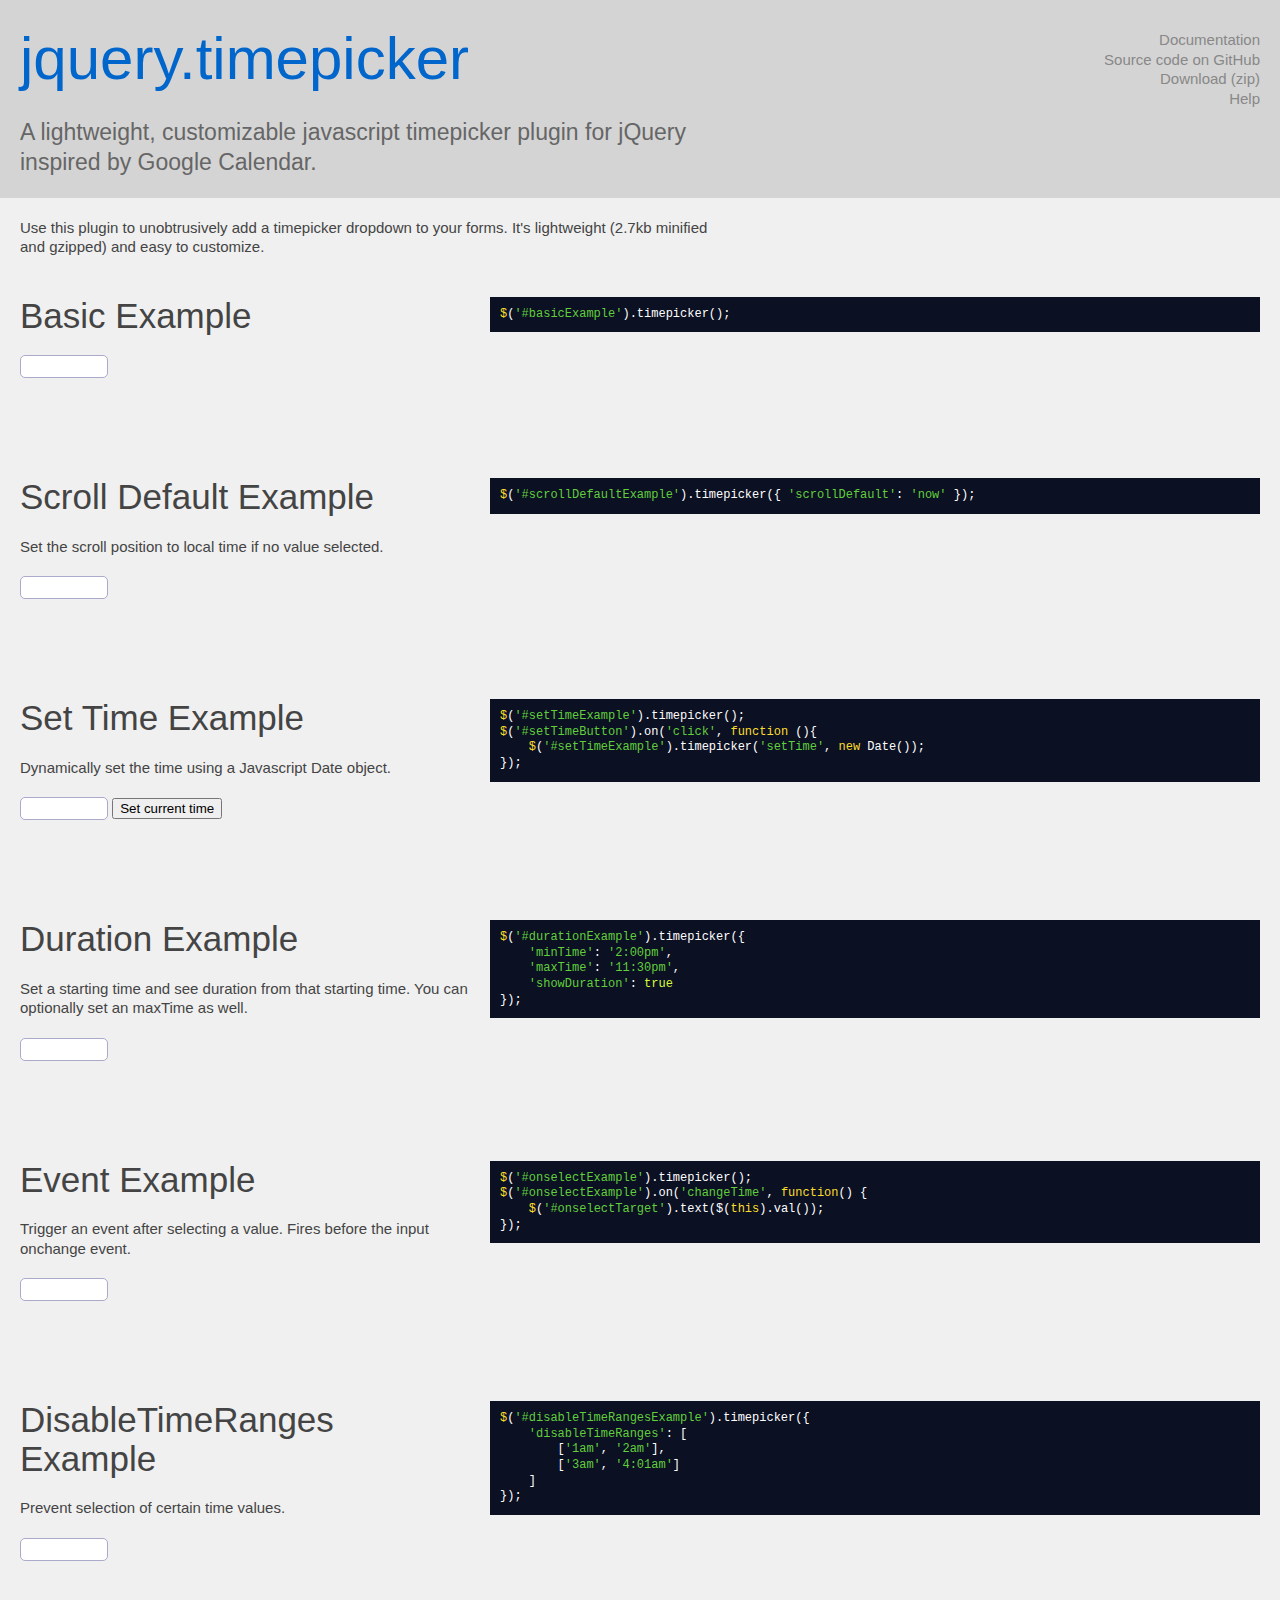
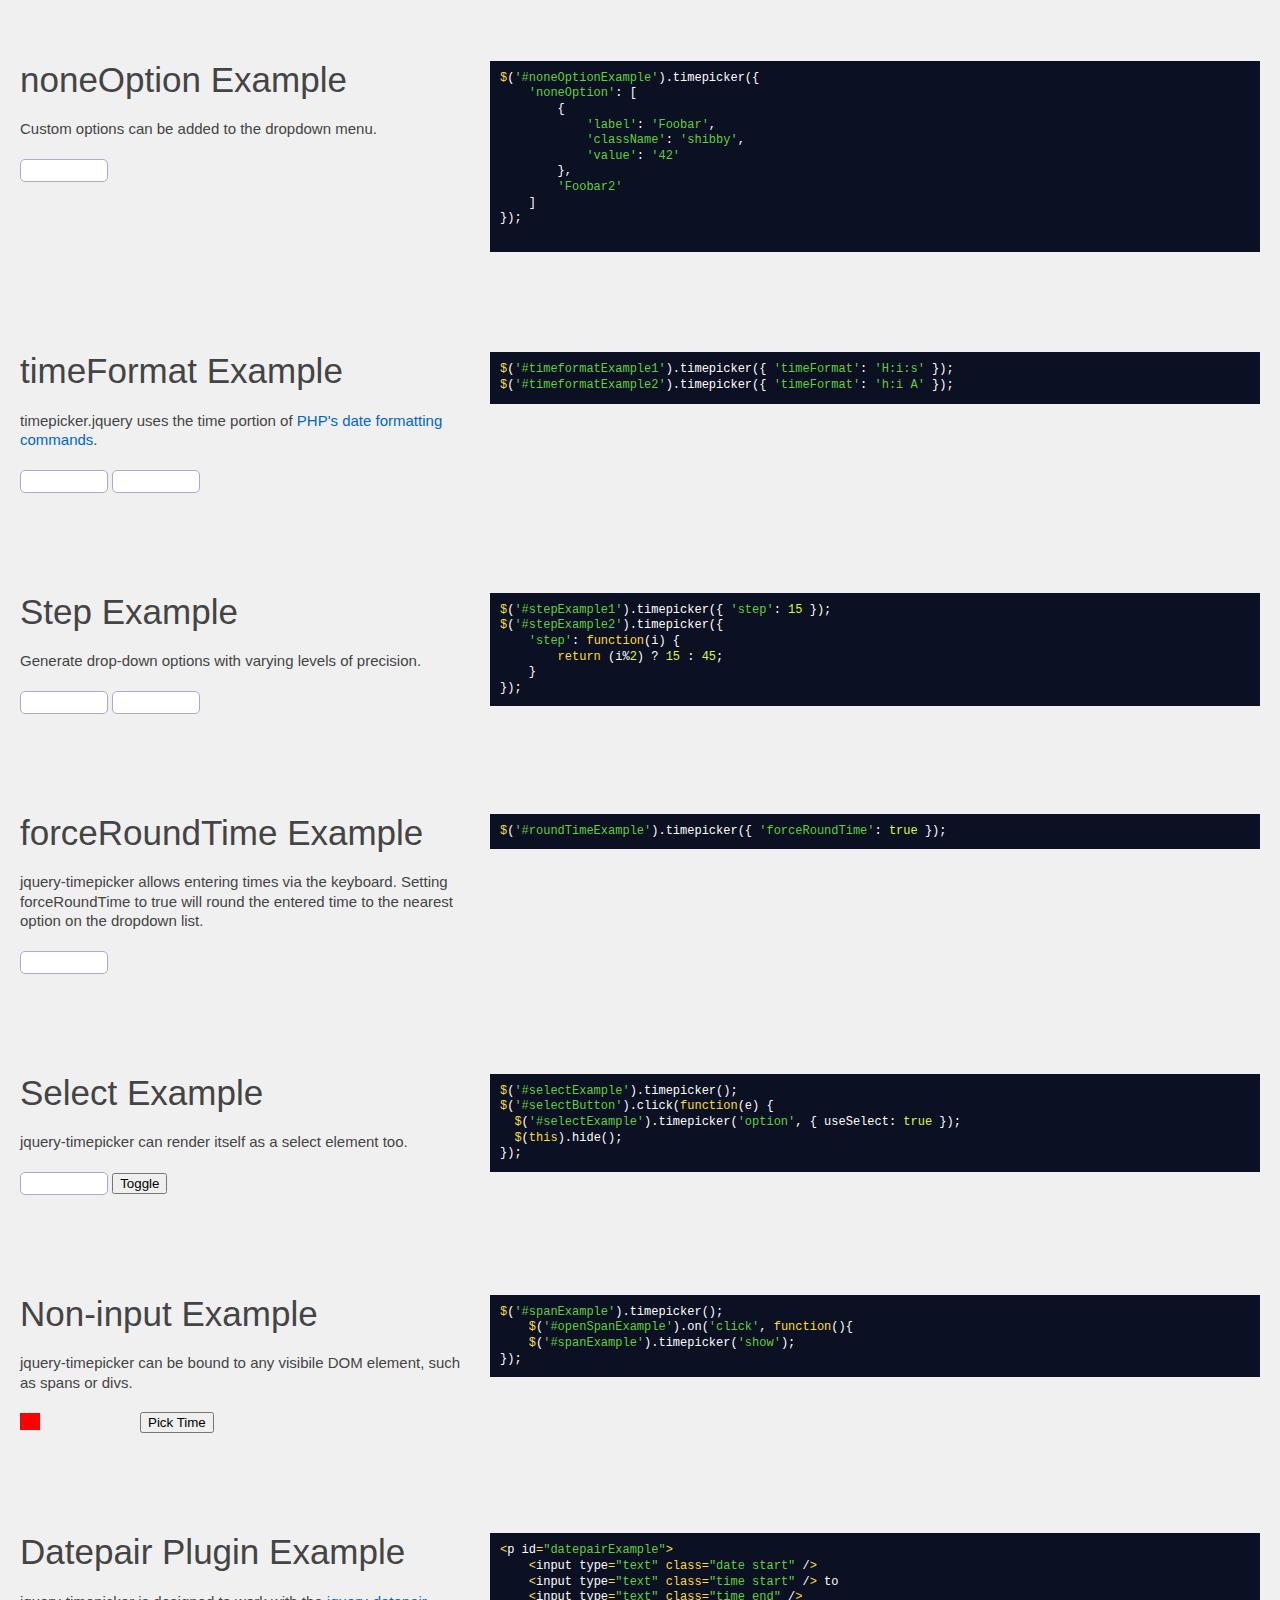
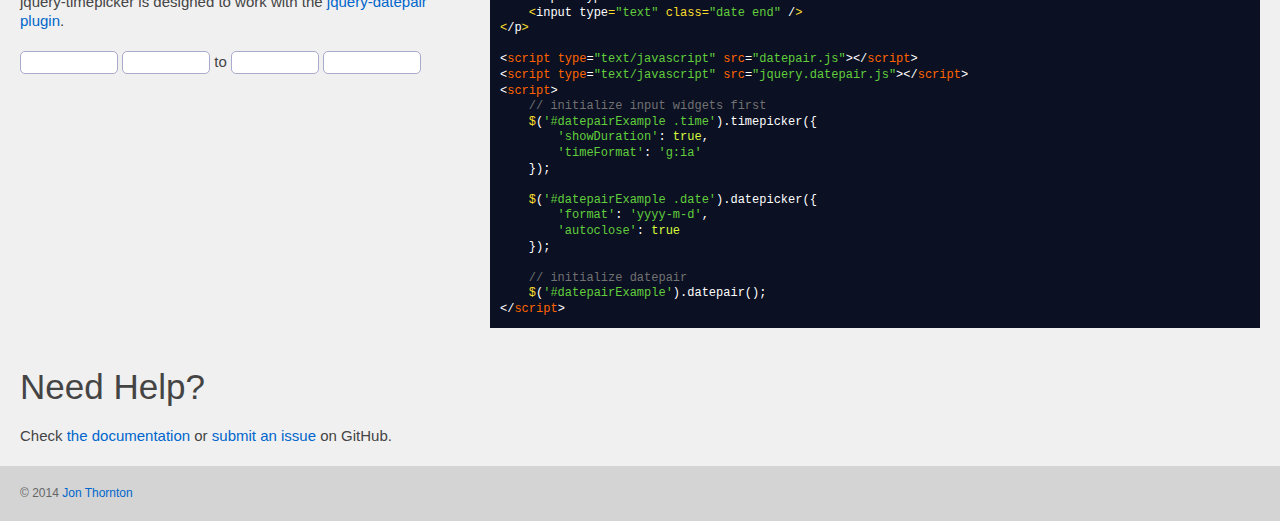
<file: src/main/resources/static/js/jquery-timepicker-master/index.html>
<!DOCTYPE html>
<html>
<head>
  <meta charset='utf-8'>

  <title>Timepicker for jQuery &ndash; Demos and Documentation</title>
  <meta name="description" content="A lightweight, customizable jQuery timepicker plugin inspired by Google Calendar. Add a user-friendly javascript timepicker dropdown to your app in minutes." />
  <script type="text/javascript" src="https://ajax.googleapis.com/ajax/libs/jquery/1.11.1/jquery.min.js"></script>

  <script type="text/javascript" src="jquery.timepicker.js"></script>
  <link rel="stylesheet" type="text/css" href="jquery.timepicker.css" />

  <script type="text/javascript" src="lib/bootstrap-datepicker.js"></script>
  <link rel="stylesheet" type="text/css" href="lib/bootstrap-datepicker.css" />

  <script type="text/javascript" src="lib/site.js"></script>
  <link rel="stylesheet" type="text/css" href="lib/site.css" />

</head>

<body>
    <header>

        <h1><a href="https://github.com/jonthornton/jquery-timepicker">jquery.timepicker</a></h1>
        <p class="body-text">
            A lightweight, customizable javascript timepicker plugin for jQuery inspired by Google Calendar.
        </p>

        <ul id="header-links">
            <li><a href="https://github.com/jonthornton/jquery-timepicker#timepicker-plugin-for-jquery">Documentation</a></li>
            <li><a href="https://github.com/jonthornton/jquery-timepicker">Source code on GitHub</a></li>
            <li><a href="https://github.com/jonthornton/jquery-timepicker/zipball/master">Download (zip)</a></li>
            <li><a href="https://github.com/jonthornton/jquery-timepicker/issues?state=open">Help</a></li>
        </ul>
    </header>

    <section>
        <p class="body-text">Use this plugin to unobtrusively add a timepicker dropdown to your forms. It's lightweight (2.7kb minified and gzipped) and easy to customize.</p>
    </section>

    <section id="examples">
        <article>
            <div class="demo">
                <h2>Basic Example</h2>
                <p><input id="basicExample" type="text" class="time" /></p>
            </div>

            <script>
                $(function() {
                    $('#basicExample').timepicker();
                });
            </script>

            <pre class="code" data-language="javascript">$('#basicExample').timepicker();</pre>
        </article>


        <article>
            <div class="demo">
                <h2>Scroll Default Example</h2>
                <p>Set the scroll position to local time if no value selected.</p>
                <p><input id="scrollDefaultExample" type="text" class="time" /></p>
            </div>

            <script>
                $(function() {
                    $('#scrollDefaultExample').timepicker({ 'scrollDefault': 'now' });
                });
            </script>

            <pre class="code" data-language="javascript">$('#scrollDefaultExample').timepicker({ 'scrollDefault': 'now' });</pre>
        </article>

        <article>
            <div class="demo">
                <h2>Set Time Example</h2>
                <p>Dynamically set the time using a Javascript Date object.</p>
                <p>
                    <input id="setTimeExample" type="text" class="time" />
                    <button id="setTimeButton">Set current time</button>
                </p>
            </div>

            <script>
                $(function() {
                    $('#setTimeExample').timepicker();
                    $('#setTimeButton').on('click', function (){
                        $('#setTimeExample').timepicker('setTime', new Date());
                    });
                });
            </script>

            <pre class="code" data-language="javascript">$('#setTimeExample').timepicker();
$('#setTimeButton').on('click', function (){
    $('#setTimeExample').timepicker('setTime', new Date());
});</pre>
        </article>

        <article>
            <div class="demo">
                <h2>Duration Example</h2>
                <p>Set a starting time and see duration from that starting time. You can optionally set an maxTime as well.</p>
                <p><input id="durationExample" type="text" class="time" /></p>
            </div>

            <script>
                $(function() {
                    $('#durationExample').timepicker({
                        'minTime': '2:00pm',
                        'maxTime': '11:30pm',
                        'showDuration': true
                    });
                });
            </script>

            <pre class="code" data-language="javascript">$('#durationExample').timepicker({
    'minTime': '2:00pm',
    'maxTime': '11:30pm',
    'showDuration': true
});</pre>
        </article>

        <article>
            <div class="demo">
                <h2>Event Example</h2>
                <p>Trigger an event after selecting a value. Fires before the input onchange event.</p>
                <p>
                    <input id="onselectExample" type="text" class="time" />
                    <span id="onselectTarget" style="margin-left: 30px;"></span>
                </p>
            </div>

            <script>
                $(function() {
                    $('#onselectExample').timepicker();
                    $('#onselectExample').on('changeTime', function() {
                        $('#onselectTarget').text($(this).val());
                    });
                });
            </script>

            <pre class="code" data-language="javascript">$('#onselectExample').timepicker();
$('#onselectExample').on('changeTime', function() {
    $('#onselectTarget').text($(this).val());
});</pre>
        </article>

        <article>
            <div class="demo">
                <h2>DisableTimeRanges Example</h2>
                <p>Prevent selection of certain time values.</p>
                <p><input id="disableTimeRangesExample" type="text" class="time" /></p>
            </div>

            <script>
                $(function() {
                    $('#disableTimeRangesExample').timepicker({ 'disableTimeRanges': [['1am', '2am'], ['3am', '4:01am']] });
                });
            </script>

            <pre class="code" data-language="javascript">$('#disableTimeRangesExample').timepicker({
    'disableTimeRanges': [
        ['1am', '2am'],
        ['3am', '4:01am']
    ]
});</pre>
        </article>

        <article>
            <div class="demo">
                <h2>noneOption Example</h2>
                <p>Custom options can be added to the dropdown menu.</p>
                <p><input id="noneOptionExample" type="text" class="time" /></p>
            </div>

            <script>
                $(function() {
                    $('#noneOptionExample').timepicker({
                        'noneOption': [
                            {
                                'label': 'Foobar',
                                'className': 'shibby',
                                'value': '42'
                            },
                            'Foobar2'
                        ]
                    });
                });
            </script>

            <pre class="code" data-language="javascript">
$('#noneOptionExample').timepicker({
    'noneOption': [
        {
            'label': 'Foobar',
            'className': 'shibby',
            'value': '42'
        },
        'Foobar2'
    ]
});
        </pre>
        </article>

        <article>
            <div class="demo">
                <h2>timeFormat Example</h2>
                <p>timepicker.jquery uses the time portion of <a href="http://php.net/manual/en/function.date.php">PHP's date formatting commands</a>.</p>
                <p><input id="timeformatExample1" type="text" class="time" /> <input id="timeformatExample2" type="text" class="time" /></p>
            </div>

            <script>
                $(function() {
                    $('#timeformatExample1').timepicker({ 'timeFormat': 'H:i:s' });
                    $('#timeformatExample2').timepicker({ 'timeFormat': 'h:i A' });
                });
            </script>

            <pre class="code" data-language="javascript">$('#timeformatExample1').timepicker({ 'timeFormat': 'H:i:s' });
$('#timeformatExample2').timepicker({ 'timeFormat': 'h:i A' });</pre>
        </article>

        <article>
            <div class="demo">
                <h2>Step Example</h2>
                <p>Generate drop-down options with varying levels of precision.</p>
                <p><input id="stepExample1" type="text" class="time" /> <input id="stepExample2" type="text" class="time" /></p>
            </div>

            <script>
                $(function() {
                    $('#stepExample1').timepicker({ 'step': 15 });
                    $('#stepExample2').timepicker({
                        'step': function(i) {
                            return (i%2) ? 15 : 45;
                        }
                    });
                });
            </script>

            <pre class="code" data-language="javascript">$('#stepExample1').timepicker({ 'step': 15 });
$('#stepExample2').timepicker({
    'step': function(i) {
        return (i%2) ? 15 : 45;
    }
});</pre>
        </article>

        <article>
            <div class="demo">
                <h2>forceRoundTime Example</h2>
                <p>jquery-timepicker allows entering times via the keyboard. Setting forceRoundTime to true will
                    round the entered time to the nearest option on the dropdown list.</p>
                <p><input id="roundTimeExample" type="text" class="time" /> </p>
            </div>

            <script>
                $(function() {
                    $('#roundTimeExample').timepicker({ 'forceRoundTime': true });
                });
            </script>

            <pre class="code" data-language="javascript">$('#roundTimeExample').timepicker({ 'forceRoundTime': true });</pre>
        </article>

        <article>
            <div class="demo">
                <h2>Select Example</h2>
                <p>jquery-timepicker can render itself as a select element too.</p>
                <p><input id="selectExample" class="time" /> <button id="selectButton">Toggle</button></p>
            </div>

            <script>
                $(function() {
                    $('#selectExample').timepicker();
                    $('#selectButton').click(function(e) {
                        $('#selectExample').timepicker('option', { useSelect: true });
                        $(this).hide();
                    });
                });
            </script>

            <pre class="code" data-language="javascript">$('#selectExample').timepicker();
$('#selectButton').click(function(e) {
  $('#selectExample').timepicker('option', { useSelect: true });
  $(this).hide();
});</pre>
        </article>

        <article>
            <div class="demo">
                <h2>Non-input Example</h2>
                <p>jquery-timepicker can be bound to any visibile DOM element, such as spans or divs.</p>
                <p><span id="spanExample" style="background:#f00; padding:0 10px; margin-right:100px;"></span> <button id="openSpanExample">Pick Time</button> </p>
            </div>

            <script>
                $(function() {
                    $('#spanExample').timepicker();
                    $('#openSpanExample').on('click', function(){
                        $('#spanExample').timepicker('show');
                    });
                });
            </script>

            <pre class="code" data-language="javascript">$('#spanExample').timepicker();
    $('#openSpanExample').on('click', function(){
    $('#spanExample').timepicker('show');
});</pre>
        </article>

        <article>
            <div class="demo">
                <h2>Datepair Plugin Example</h2>

                <p>jquery-timepicker is designed to work with the <a href="http://jonthornton.github.com/Datepair.js">jquery-datepair plugin</a>.

                <p id="datepairExample">
                    <input type="text" class="date start" />
                    <input type="text" class="time start" /> to
                    <input type="text" class="time end" />
                    <input type="text" class="date end" />
                </p>
            </div>

            <script src="http://jonthornton.github.io/Datepair.js/dist/datepair.js"></script>
            <script src="http://jonthornton.github.io/Datepair.js/dist/jquery.datepair.js"></script>
            <script>
                $('#datepairExample .time').timepicker({
                    'showDuration': true,
                    'timeFormat': 'g:ia'
                });

                $('#datepairExample .date').datepicker({
                    'format': 'm/d/yyyy',
                    'autoclose': true
                });

                $('#datepairExample').datepair();
            </script>

            <pre class="code" data-language="javascript">
&lt;p id="datepairExample"&gt;
    &lt;input type="text" class="date start" /&gt;
    &lt;input type="text" class="time start" /&gt; to
    &lt;input type="text" class="time end" /&gt;
    &lt;input type="text" class="date end" /&gt;
&lt;/p&gt;

&lt;script type="text/javascript" src="datepair.js"&gt;&lt;/script&gt;
&lt;script type="text/javascript" src="jquery.datepair.js"&gt;&lt;/script&gt;
&lt;script&gt;
    // initialize input widgets first
    $('#datepairExample .time').timepicker({
        'showDuration': true,
        'timeFormat': 'g:ia'
    });

    $('#datepairExample .date').datepicker({
        'format': 'yyyy-m-d',
        'autoclose': true
    });

    // initialize datepair
    $('#datepairExample').datepair();
&lt;/script&gt;</pre>

        </article>
    </section>

    <section>
        <h2>Need Help?</h2>
        <p>Check <a href="https://github.com/jonthornton/jquery-timepicker#timepicker-plugin-for-jquery">the documentation</a> or <a href="https://github.com/jonthornton/jquery-timepicker/issues?state=open">submit an issue</a> on GitHub.</p>
    </section>

    <footer>
        <p>&copy; 2014 <a href="http://jonthornton.com">Jon Thornton</a></p>
    </footer>

    <script>
        (function(i,s,o,g,r,a,m){i['GoogleAnalyticsObject']=r;i[r]=i[r]||function(){
        (i[r].q=i[r].q||[]).push(arguments)},i[r].l=1*new Date();a=s.createElement(o),
        m=s.getElementsByTagName(o)[0];a.async=1;a.src=g;m.parentNode.insertBefore(a,m)
        })(window,document,'script','https://www.google-analytics.com/analytics.js','ga');

        ga('create', 'UA-15605525-4', 'auto');
        ga('send', 'pageview');

    </script>
</div></body>
</html>
</file>
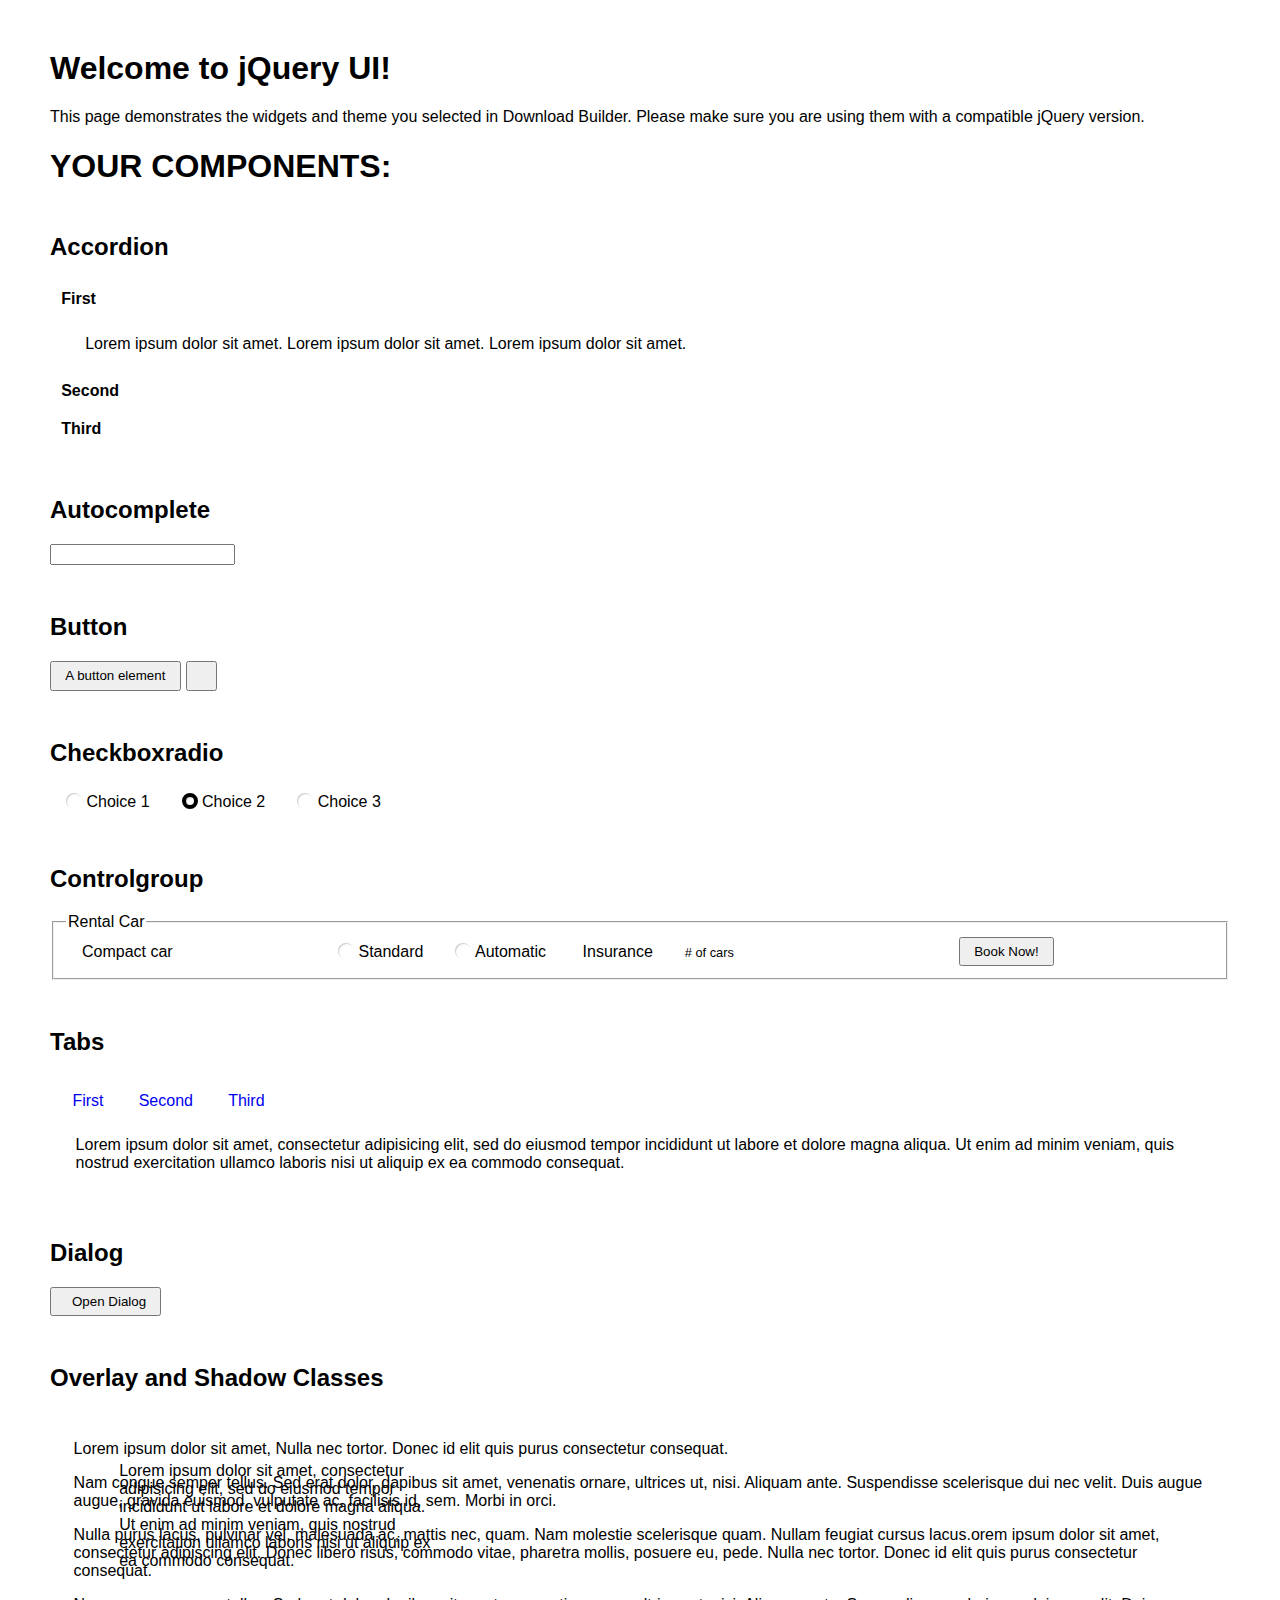
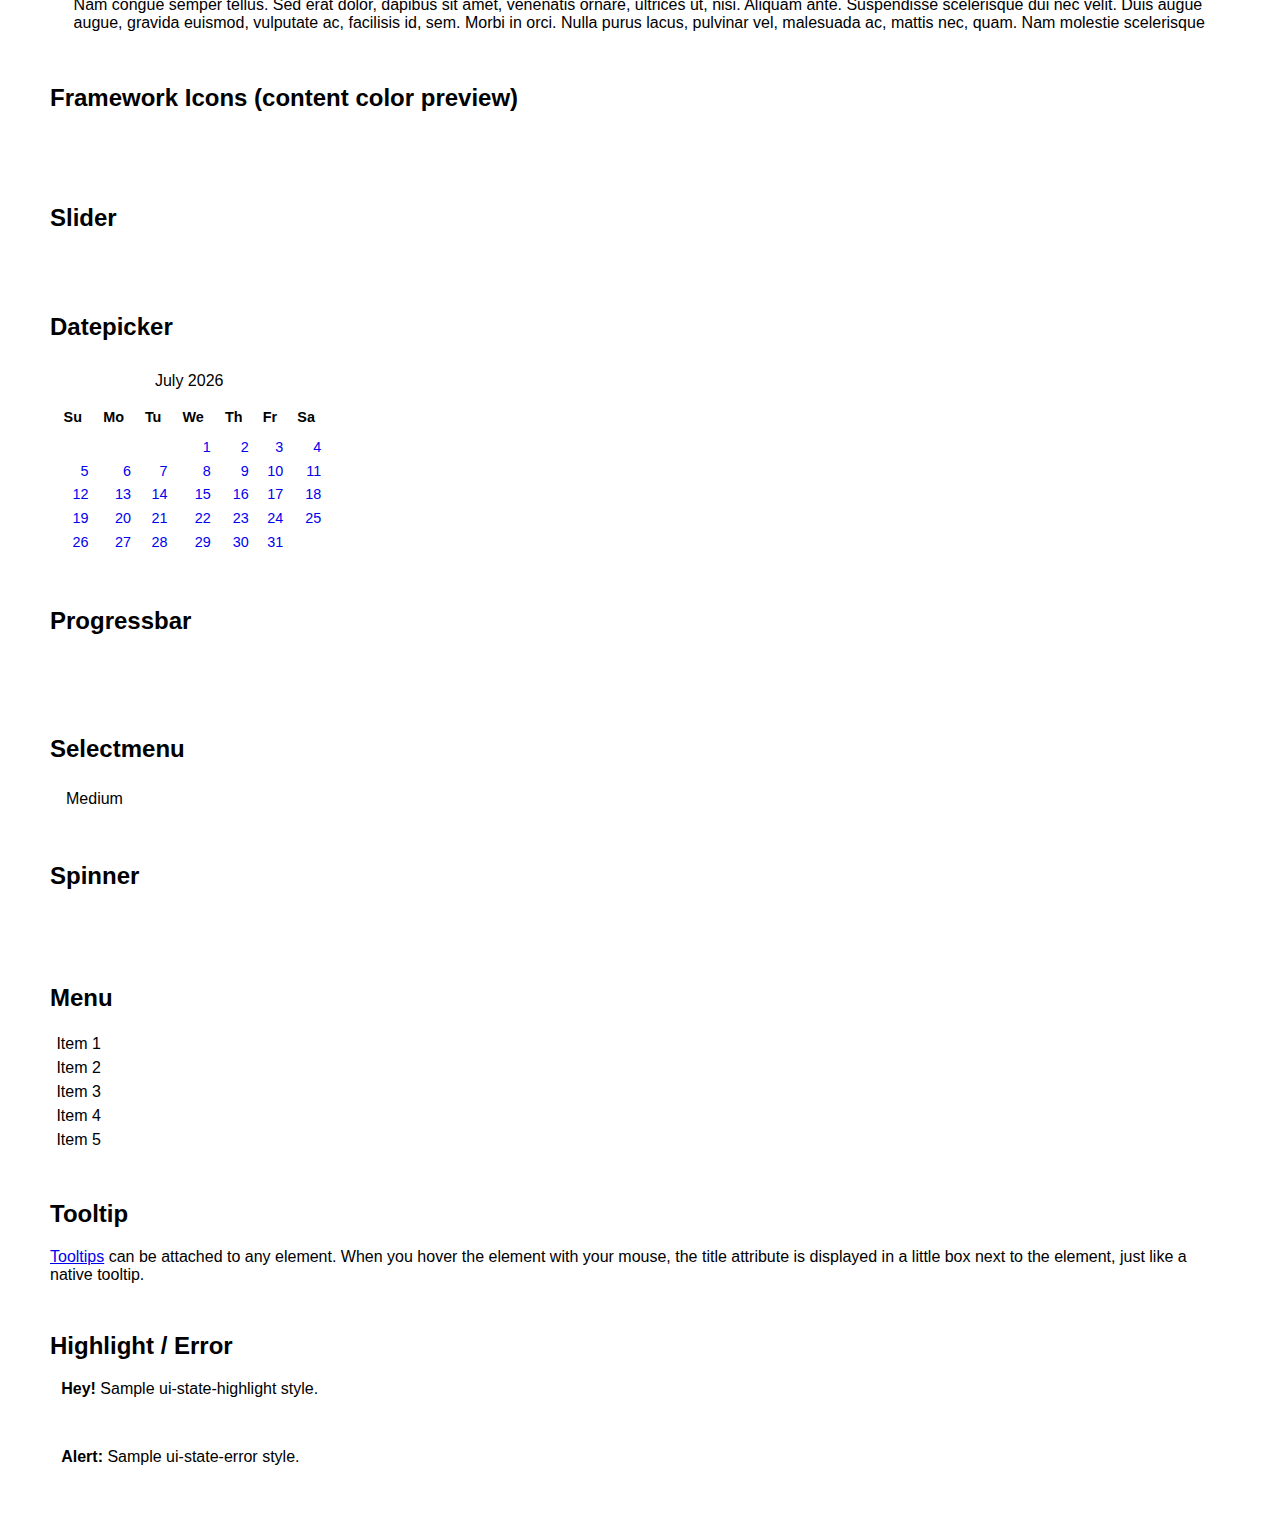
<file: src/main/resources/static/js/jquery-ui-1.12.1.custom/index.html>
<!doctype html>
<html lang="us">
<head>
	<meta charset="utf-8">
	<title>jQuery UI Example Page</title>
	<link href="jquery-ui.css" rel="stylesheet">
	<style>
	body{
		font-family: "Trebuchet MS", sans-serif;
		margin: 50px;
	}
	.demoHeaders {
		margin-top: 2em;
	}
	#dialog-link {
		padding: .4em 1em .4em 20px;
		text-decoration: none;
		position: relative;
	}
	#dialog-link span.ui-icon {
		margin: 0 5px 0 0;
		position: absolute;
		left: .2em;
		top: 50%;
		margin-top: -8px;
	}
	#icons {
		margin: 0;
		padding: 0;
	}
	#icons li {
		margin: 2px;
		position: relative;
		padding: 4px 0;
		cursor: pointer;
		float: left;
		list-style: none;
	}
	#icons span.ui-icon {
		float: left;
		margin: 0 4px;
	}
	.fakewindowcontain .ui-widget-overlay {
		position: absolute;
	}
	select {
		width: 200px;
	}
	</style>
</head>
<body>

<h1>Welcome to jQuery UI!</h1>

<div class="ui-widget">
	<p>This page demonstrates the widgets and theme you selected in Download Builder. Please make sure you are using them with a compatible jQuery version.</p>
</div>

<h1>YOUR COMPONENTS:</h1>


<!-- Accordion -->
<h2 class="demoHeaders">Accordion</h2>
<div id="accordion">
	<h3>First</h3>
	<div>Lorem ipsum dolor sit amet. Lorem ipsum dolor sit amet. Lorem ipsum dolor sit amet.</div>
	<h3>Second</h3>
	<div>Phasellus mattis tincidunt nibh.</div>
	<h3>Third</h3>
	<div>Nam dui erat, auctor a, dignissim quis.</div>
</div>



<!-- Autocomplete -->
<h2 class="demoHeaders">Autocomplete</h2>
<div>
	<input id="autocomplete" title="type &quot;a&quot;">
</div>



<!-- Button -->
<h2 class="demoHeaders">Button</h2>
<button id="button">A button element</button>
<button id="button-icon">An icon-only button</button>



<!-- Checkboxradio -->
<h2 class="demoHeaders">Checkboxradio</h2>
<form style="margin-top: 1em;">
	<div id="radioset">
		<input type="radio" id="radio1" name="radio"><label for="radio1">Choice 1</label>
		<input type="radio" id="radio2" name="radio" checked="checked"><label for="radio2">Choice 2</label>
		<input type="radio" id="radio3" name="radio"><label for="radio3">Choice 3</label>
	</div>
</form>



<!-- Controlgroup -->
<h2 class="demoHeaders">Controlgroup</h2>
<fieldset>
	<legend>Rental Car</legend>
	<div id="controlgroup">
		<select id="car-type">
			<option>Compact car</option>
			<option>Midsize car</option>
			<option>Full size car</option>
			<option>SUV</option>
			<option>Luxury</option>
			<option>Truck</option>
			<option>Van</option>
		</select>
		<label for="transmission-standard">Standard</label>
		<input type="radio" name="transmission" id="transmission-standard">
		<label for="transmission-automatic">Automatic</label>
		<input type="radio" name="transmission" id="transmission-automatic">
		<label for="insurance">Insurance</label>
		<input type="checkbox" name="insurance" id="insurance">
		<label for="horizontal-spinner" class="ui-controlgroup-label"># of cars</label>
		<input id="horizontal-spinner" class="ui-spinner-input">
		<button>Book Now!</button>
	</div>
</fieldset>



<!-- Tabs -->
<h2 class="demoHeaders">Tabs</h2>
<div id="tabs">
	<ul>
		<li><a href="#tabs-1">First</a></li>
		<li><a href="#tabs-2">Second</a></li>
		<li><a href="#tabs-3">Third</a></li>
	</ul>
	<div id="tabs-1">Lorem ipsum dolor sit amet, consectetur adipisicing elit, sed do eiusmod tempor incididunt ut labore et dolore magna aliqua. Ut enim ad minim veniam, quis nostrud exercitation ullamco laboris nisi ut aliquip ex ea commodo consequat.</div>
	<div id="tabs-2">Phasellus mattis tincidunt nibh. Cras orci urna, blandit id, pretium vel, aliquet ornare, felis. Maecenas scelerisque sem non nisl. Fusce sed lorem in enim dictum bibendum.</div>
	<div id="tabs-3">Nam dui erat, auctor a, dignissim quis, sollicitudin eu, felis. Pellentesque nisi urna, interdum eget, sagittis et, consequat vestibulum, lacus. Mauris porttitor ullamcorper augue.</div>
</div>



<h2 class="demoHeaders">Dialog</h2>
<p>
	<button id="dialog-link" class="ui-button ui-corner-all ui-widget">
		<span class="ui-icon ui-icon-newwin"></span>Open Dialog
	</button>
</p>

<h2 class="demoHeaders">Overlay and Shadow Classes</h2>
<div style="position: relative; width: 96%; height: 200px; padding:1% 2%; overflow:hidden;" class="fakewindowcontain">
	<p>Lorem ipsum dolor sit amet,  Nulla nec tortor. Donec id elit quis purus consectetur consequat. </p><p>Nam congue semper tellus. Sed erat dolor, dapibus sit amet, venenatis ornare, ultrices ut, nisi. Aliquam ante. Suspendisse scelerisque dui nec velit. Duis augue augue, gravida euismod, vulputate ac, facilisis id, sem. Morbi in orci. </p><p>Nulla purus lacus, pulvinar vel, malesuada ac, mattis nec, quam. Nam molestie scelerisque quam. Nullam feugiat cursus lacus.orem ipsum dolor sit amet, consectetur adipiscing elit. Donec libero risus, commodo vitae, pharetra mollis, posuere eu, pede. Nulla nec tortor. Donec id elit quis purus consectetur consequat. </p><p>Nam congue semper tellus. Sed erat dolor, dapibus sit amet, venenatis ornare, ultrices ut, nisi. Aliquam ante. Suspendisse scelerisque dui nec velit. Duis augue augue, gravida euismod, vulputate ac, facilisis id, sem. Morbi in orci. Nulla purus lacus, pulvinar vel, malesuada ac, mattis nec, quam. Nam molestie scelerisque quam. </p><p>Nullam feugiat cursus lacus.orem ipsum dolor sit amet, consectetur adipiscing elit. Donec libero risus, commodo vitae, pharetra mollis, posuere eu, pede. Nulla nec tortor. Donec id elit quis purus consectetur consequat. Nam congue semper tellus. Sed erat dolor, dapibus sit amet, venenatis ornare, ultrices ut, nisi. Aliquam ante. </p><p>Suspendisse scelerisque dui nec velit. Duis augue augue, gravida euismod, vulputate ac, facilisis id, sem. Morbi in orci. Nulla purus lacus, pulvinar vel, malesuada ac, mattis nec, quam. Nam molestie scelerisque quam. Nullam feugiat cursus lacus.orem ipsum dolor sit amet, consectetur adipiscing elit. Donec libero risus, commodo vitae, pharetra mollis, posuere eu, pede. Nulla nec tortor. Donec id elit quis purus consectetur consequat. Nam congue semper tellus. Sed erat dolor, dapibus sit amet, venenatis ornare, ultrices ut, nisi. </p>

	<!-- ui-dialog -->
	<div class="ui-widget-overlay ui-front"></div>
	<div style="position: absolute; width: 320px; left: 50px; top: 30px; padding: 1.2em" class="ui-widget ui-front ui-widget-content ui-corner-all ui-widget-shadow">
		Lorem ipsum dolor sit amet, consectetur adipisicing elit, sed do eiusmod tempor incididunt ut labore et dolore magna aliqua. Ut enim ad minim veniam, quis nostrud exercitation ullamco laboris nisi ut aliquip ex ea commodo consequat.
	</div>

</div>

<!-- ui-dialog -->
<div id="dialog" title="Dialog Title">
	<p>Lorem ipsum dolor sit amet, consectetur adipisicing elit, sed do eiusmod tempor incididunt ut labore et dolore magna aliqua. Ut enim ad minim veniam, quis nostrud exercitation ullamco laboris nisi ut aliquip ex ea commodo consequat.</p>
</div>



<h2 class="demoHeaders">Framework Icons (content color preview)</h2>
<ul id="icons" class="ui-widget ui-helper-clearfix">
	<li class="ui-state-default ui-corner-all" title=".ui-icon-caret-1-n"><span class="ui-icon ui-icon-caret-1-n"></span></li>
	<li class="ui-state-default ui-corner-all" title=".ui-icon-caret-1-ne"><span class="ui-icon ui-icon-caret-1-ne"></span></li>
	<li class="ui-state-default ui-corner-all" title=".ui-icon-caret-1-e"><span class="ui-icon ui-icon-caret-1-e"></span></li>
	<li class="ui-state-default ui-corner-all" title=".ui-icon-caret-1-se"><span class="ui-icon ui-icon-caret-1-se"></span></li>
	<li class="ui-state-default ui-corner-all" title=".ui-icon-caret-1-s"><span class="ui-icon ui-icon-caret-1-s"></span></li>
	<li class="ui-state-default ui-corner-all" title=".ui-icon-caret-1-sw"><span class="ui-icon ui-icon-caret-1-sw"></span></li>
	<li class="ui-state-default ui-corner-all" title=".ui-icon-caret-1-w"><span class="ui-icon ui-icon-caret-1-w"></span></li>
	<li class="ui-state-default ui-corner-all" title=".ui-icon-caret-1-nw"><span class="ui-icon ui-icon-caret-1-nw"></span></li>
	<li class="ui-state-default ui-corner-all" title=".ui-icon-caret-2-n-s"><span class="ui-icon ui-icon-caret-2-n-s"></span></li>
	<li class="ui-state-default ui-corner-all" title=".ui-icon-caret-2-e-w"><span class="ui-icon ui-icon-caret-2-e-w"></span></li>
	<li class="ui-state-default ui-corner-all" title=".ui-icon-triangle-1-n"><span class="ui-icon ui-icon-triangle-1-n"></span></li>
	<li class="ui-state-default ui-corner-all" title=".ui-icon-triangle-1-ne"><span class="ui-icon ui-icon-triangle-1-ne"></span></li>
	<li class="ui-state-default ui-corner-all" title=".ui-icon-triangle-1-e"><span class="ui-icon ui-icon-triangle-1-e"></span></li>
	<li class="ui-state-default ui-corner-all" title=".ui-icon-triangle-1-se"><span class="ui-icon ui-icon-triangle-1-se"></span></li>
	<li class="ui-state-default ui-corner-all" title=".ui-icon-triangle-1-s"><span class="ui-icon ui-icon-triangle-1-s"></span></li>
	<li class="ui-state-default ui-corner-all" title=".ui-icon-triangle-1-sw"><span class="ui-icon ui-icon-triangle-1-sw"></span></li>
	<li class="ui-state-default ui-corner-all" title=".ui-icon-triangle-1-w"><span class="ui-icon ui-icon-triangle-1-w"></span></li>
	<li class="ui-state-default ui-corner-all" title=".ui-icon-triangle-1-nw"><span class="ui-icon ui-icon-triangle-1-nw"></span></li>
	<li class="ui-state-default ui-corner-all" title=".ui-icon-triangle-2-n-s"><span class="ui-icon ui-icon-triangle-2-n-s"></span></li>
	<li class="ui-state-default ui-corner-all" title=".ui-icon-triangle-2-e-w"><span class="ui-icon ui-icon-triangle-2-e-w"></span></li>
	<li class="ui-state-default ui-corner-all" title=".ui-icon-arrow-1-n"><span class="ui-icon ui-icon-arrow-1-n"></span></li>
	<li class="ui-state-default ui-corner-all" title=".ui-icon-arrow-1-ne"><span class="ui-icon ui-icon-arrow-1-ne"></span></li>
	<li class="ui-state-default ui-corner-all" title=".ui-icon-arrow-1-e"><span class="ui-icon ui-icon-arrow-1-e"></span></li>
	<li class="ui-state-default ui-corner-all" title=".ui-icon-arrow-1-se"><span class="ui-icon ui-icon-arrow-1-se"></span></li>
	<li class="ui-state-default ui-corner-all" title=".ui-icon-arrow-1-s"><span class="ui-icon ui-icon-arrow-1-s"></span></li>
	<li class="ui-state-default ui-corner-all" title=".ui-icon-arrow-1-sw"><span class="ui-icon ui-icon-arrow-1-sw"></span></li>
	<li class="ui-state-default ui-corner-all" title=".ui-icon-arrow-1-w"><span class="ui-icon ui-icon-arrow-1-w"></span></li>
	<li class="ui-state-default ui-corner-all" title=".ui-icon-arrow-1-nw"><span class="ui-icon ui-icon-arrow-1-nw"></span></li>
	<li class="ui-state-default ui-corner-all" title=".ui-icon-arrow-2-n-s"><span class="ui-icon ui-icon-arrow-2-n-s"></span></li>
	<li class="ui-state-default ui-corner-all" title=".ui-icon-arrow-2-ne-sw"><span class="ui-icon ui-icon-arrow-2-ne-sw"></span></li>
	<li class="ui-state-default ui-corner-all" title=".ui-icon-arrow-2-e-w"><span class="ui-icon ui-icon-arrow-2-e-w"></span></li>
	<li class="ui-state-default ui-corner-all" title=".ui-icon-arrow-2-se-nw"><span class="ui-icon ui-icon-arrow-2-se-nw"></span></li>
	<li class="ui-state-default ui-corner-all" title=".ui-icon-arrowstop-1-n"><span class="ui-icon ui-icon-arrowstop-1-n"></span></li>
	<li class="ui-state-default ui-corner-all" title=".ui-icon-arrowstop-1-e"><span class="ui-icon ui-icon-arrowstop-1-e"></span></li>
	<li class="ui-state-default ui-corner-all" title=".ui-icon-arrowstop-1-s"><span class="ui-icon ui-icon-arrowstop-1-s"></span></li>
	<li class="ui-state-default ui-corner-all" title=".ui-icon-arrowstop-1-w"><span class="ui-icon ui-icon-arrowstop-1-w"></span></li>
	<li class="ui-state-default ui-corner-all" title=".ui-icon-arrowthick-1-n"><span class="ui-icon ui-icon-arrowthick-1-n"></span></li>
	<li class="ui-state-default ui-corner-all" title=".ui-icon-arrowthick-1-ne"><span class="ui-icon ui-icon-arrowthick-1-ne"></span></li>
	<li class="ui-state-default ui-corner-all" title=".ui-icon-arrowthick-1-e"><span class="ui-icon ui-icon-arrowthick-1-e"></span></li>
	<li class="ui-state-default ui-corner-all" title=".ui-icon-arrowthick-1-se"><span class="ui-icon ui-icon-arrowthick-1-se"></span></li>
	<li class="ui-state-default ui-corner-all" title=".ui-icon-arrowthick-1-s"><span class="ui-icon ui-icon-arrowthick-1-s"></span></li>
	<li class="ui-state-default ui-corner-all" title=".ui-icon-arrowthick-1-sw"><span class="ui-icon ui-icon-arrowthick-1-sw"></span></li>
	<li class="ui-state-default ui-corner-all" title=".ui-icon-arrowthick-1-w"><span class="ui-icon ui-icon-arrowthick-1-w"></span></li>
	<li class="ui-state-default ui-corner-all" title=".ui-icon-arrowthick-1-nw"><span class="ui-icon ui-icon-arrowthick-1-nw"></span></li>
	<li class="ui-state-default ui-corner-all" title=".ui-icon-arrowthick-2-n-s"><span class="ui-icon ui-icon-arrowthick-2-n-s"></span></li>
	<li class="ui-state-default ui-corner-all" title=".ui-icon-arrowthick-2-ne-sw"><span class="ui-icon ui-icon-arrowthick-2-ne-sw"></span></li>
	<li class="ui-state-default ui-corner-all" title=".ui-icon-arrowthick-2-e-w"><span class="ui-icon ui-icon-arrowthick-2-e-w"></span></li>
	<li class="ui-state-default ui-corner-all" title=".ui-icon-arrowthick-2-se-nw"><span class="ui-icon ui-icon-arrowthick-2-se-nw"></span></li>
	<li class="ui-state-default ui-corner-all" title=".ui-icon-arrowthickstop-1-n"><span class="ui-icon ui-icon-arrowthickstop-1-n"></span></li>
	<li class="ui-state-default ui-corner-all" title=".ui-icon-arrowthickstop-1-e"><span class="ui-icon ui-icon-arrowthickstop-1-e"></span></li>
	<li class="ui-state-default ui-corner-all" title=".ui-icon-arrowthickstop-1-s"><span class="ui-icon ui-icon-arrowthickstop-1-s"></span></li>
	<li class="ui-state-default ui-corner-all" title=".ui-icon-arrowthickstop-1-w"><span class="ui-icon ui-icon-arrowthickstop-1-w"></span></li>
	<li class="ui-state-default ui-corner-all" title=".ui-icon-arrowreturnthick-1-w"><span class="ui-icon ui-icon-arrowreturnthick-1-w"></span></li>
	<li class="ui-state-default ui-corner-all" title=".ui-icon-arrowreturnthick-1-n"><span class="ui-icon ui-icon-arrowreturnthick-1-n"></span></li>
	<li class="ui-state-default ui-corner-all" title=".ui-icon-arrowreturnthick-1-e"><span class="ui-icon ui-icon-arrowreturnthick-1-e"></span></li>
	<li class="ui-state-default ui-corner-all" title=".ui-icon-arrowreturnthick-1-s"><span class="ui-icon ui-icon-arrowreturnthick-1-s"></span></li>
	<li class="ui-state-default ui-corner-all" title=".ui-icon-arrowreturn-1-w"><span class="ui-icon ui-icon-arrowreturn-1-w"></span></li>
	<li class="ui-state-default ui-corner-all" title=".ui-icon-arrowreturn-1-n"><span class="ui-icon ui-icon-arrowreturn-1-n"></span></li>
	<li class="ui-state-default ui-corner-all" title=".ui-icon-arrowreturn-1-e"><span class="ui-icon ui-icon-arrowreturn-1-e"></span></li>
	<li class="ui-state-default ui-corner-all" title=".ui-icon-arrowreturn-1-s"><span class="ui-icon ui-icon-arrowreturn-1-s"></span></li>
	<li class="ui-state-default ui-corner-all" title=".ui-icon-arrowrefresh-1-w"><span class="ui-icon ui-icon-arrowrefresh-1-w"></span></li>
	<li class="ui-state-default ui-corner-all" title=".ui-icon-arrowrefresh-1-n"><span class="ui-icon ui-icon-arrowrefresh-1-n"></span></li>
	<li class="ui-state-default ui-corner-all" title=".ui-icon-arrowrefresh-1-e"><span class="ui-icon ui-icon-arrowrefresh-1-e"></span></li>
	<li class="ui-state-default ui-corner-all" title=".ui-icon-arrowrefresh-1-s"><span class="ui-icon ui-icon-arrowrefresh-1-s"></span></li>
	<li class="ui-state-default ui-corner-all" title=".ui-icon-arrow-4"><span class="ui-icon ui-icon-arrow-4"></span></li>
	<li class="ui-state-default ui-corner-all" title=".ui-icon-arrow-4-diag"><span class="ui-icon ui-icon-arrow-4-diag"></span></li>
	<li class="ui-state-default ui-corner-all" title=".ui-icon-extlink"><span class="ui-icon ui-icon-extlink"></span></li>
	<li class="ui-state-default ui-corner-all" title=".ui-icon-newwin"><span class="ui-icon ui-icon-newwin"></span></li>
	<li class="ui-state-default ui-corner-all" title=".ui-icon-refresh"><span class="ui-icon ui-icon-refresh"></span></li>
	<li class="ui-state-default ui-corner-all" title=".ui-icon-shuffle"><span class="ui-icon ui-icon-shuffle"></span></li>
	<li class="ui-state-default ui-corner-all" title=".ui-icon-transfer-e-w"><span class="ui-icon ui-icon-transfer-e-w"></span></li>
	<li class="ui-state-default ui-corner-all" title=".ui-icon-transferthick-e-w"><span class="ui-icon ui-icon-transferthick-e-w"></span></li>
	<li class="ui-state-default ui-corner-all" title=".ui-icon-folder-collapsed"><span class="ui-icon ui-icon-folder-collapsed"></span></li>
	<li class="ui-state-default ui-corner-all" title=".ui-icon-folder-open"><span class="ui-icon ui-icon-folder-open"></span></li>
	<li class="ui-state-default ui-corner-all" title=".ui-icon-document"><span class="ui-icon ui-icon-document"></span></li>
	<li class="ui-state-default ui-corner-all" title=".ui-icon-document-b"><span class="ui-icon ui-icon-document-b"></span></li>
	<li class="ui-state-default ui-corner-all" title=".ui-icon-note"><span class="ui-icon ui-icon-note"></span></li>
	<li class="ui-state-default ui-corner-all" title=".ui-icon-mail-closed"><span class="ui-icon ui-icon-mail-closed"></span></li>
	<li class="ui-state-default ui-corner-all" title=".ui-icon-mail-open"><span class="ui-icon ui-icon-mail-open"></span></li>
	<li class="ui-state-default ui-corner-all" title=".ui-icon-suitcase"><span class="ui-icon ui-icon-suitcase"></span></li>
	<li class="ui-state-default ui-corner-all" title=".ui-icon-comment"><span class="ui-icon ui-icon-comment"></span></li>
	<li class="ui-state-default ui-corner-all" title=".ui-icon-person"><span class="ui-icon ui-icon-person"></span></li>
	<li class="ui-state-default ui-corner-all" title=".ui-icon-print"><span class="ui-icon ui-icon-print"></span></li>
	<li class="ui-state-default ui-corner-all" title=".ui-icon-trash"><span class="ui-icon ui-icon-trash"></span></li>
	<li class="ui-state-default ui-corner-all" title=".ui-icon-locked"><span class="ui-icon ui-icon-locked"></span></li>
	<li class="ui-state-default ui-corner-all" title=".ui-icon-unlocked"><span class="ui-icon ui-icon-unlocked"></span></li>
	<li class="ui-state-default ui-corner-all" title=".ui-icon-bookmark"><span class="ui-icon ui-icon-bookmark"></span></li>
	<li class="ui-state-default ui-corner-all" title=".ui-icon-tag"><span class="ui-icon ui-icon-tag"></span></li>
	<li class="ui-state-default ui-corner-all" title=".ui-icon-home"><span class="ui-icon ui-icon-home"></span></li>
	<li class="ui-state-default ui-corner-all" title=".ui-icon-flag"><span class="ui-icon ui-icon-flag"></span></li>
	<li class="ui-state-default ui-corner-all" title=".ui-icon-calculator"><span class="ui-icon ui-icon-calculator"></span></li>
	<li class="ui-state-default ui-corner-all" title=".ui-icon-cart"><span class="ui-icon ui-icon-cart"></span></li>
	<li class="ui-state-default ui-corner-all" title=".ui-icon-pencil"><span class="ui-icon ui-icon-pencil"></span></li>
	<li class="ui-state-default ui-corner-all" title=".ui-icon-clock"><span class="ui-icon ui-icon-clock"></span></li>
	<li class="ui-state-default ui-corner-all" title=".ui-icon-disk"><span class="ui-icon ui-icon-disk"></span></li>
	<li class="ui-state-default ui-corner-all" title=".ui-icon-calendar"><span class="ui-icon ui-icon-calendar"></span></li>
	<li class="ui-state-default ui-corner-all" title=".ui-icon-zoomin"><span class="ui-icon ui-icon-zoomin"></span></li>
	<li class="ui-state-default ui-corner-all" title=".ui-icon-zoomout"><span class="ui-icon ui-icon-zoomout"></span></li>
	<li class="ui-state-default ui-corner-all" title=".ui-icon-search"><span class="ui-icon ui-icon-search"></span></li>
	<li class="ui-state-default ui-corner-all" title=".ui-icon-wrench"><span class="ui-icon ui-icon-wrench"></span></li>
	<li class="ui-state-default ui-corner-all" title=".ui-icon-gear"><span class="ui-icon ui-icon-gear"></span></li>
	<li class="ui-state-default ui-corner-all" title=".ui-icon-heart"><span class="ui-icon ui-icon-heart"></span></li>
	<li class="ui-state-default ui-corner-all" title=".ui-icon-star"><span class="ui-icon ui-icon-star"></span></li>
	<li class="ui-state-default ui-corner-all" title=".ui-icon-link"><span class="ui-icon ui-icon-link"></span></li>
	<li class="ui-state-default ui-corner-all" title=".ui-icon-cancel"><span class="ui-icon ui-icon-cancel"></span></li>
	<li class="ui-state-default ui-corner-all" title=".ui-icon-plus"><span class="ui-icon ui-icon-plus"></span></li>
	<li class="ui-state-default ui-corner-all" title=".ui-icon-plusthick"><span class="ui-icon ui-icon-plusthick"></span></li>
	<li class="ui-state-default ui-corner-all" title=".ui-icon-minus"><span class="ui-icon ui-icon-minus"></span></li>
	<li class="ui-state-default ui-corner-all" title=".ui-icon-minusthick"><span class="ui-icon ui-icon-minusthick"></span></li>
	<li class="ui-state-default ui-corner-all" title=".ui-icon-close"><span class="ui-icon ui-icon-close"></span></li>
	<li class="ui-state-default ui-corner-all" title=".ui-icon-closethick"><span class="ui-icon ui-icon-closethick"></span></li>
	<li class="ui-state-default ui-corner-all" title=".ui-icon-key"><span class="ui-icon ui-icon-key"></span></li>
	<li class="ui-state-default ui-corner-all" title=".ui-icon-lightbulb"><span class="ui-icon ui-icon-lightbulb"></span></li>
	<li class="ui-state-default ui-corner-all" title=".ui-icon-scissors"><span class="ui-icon ui-icon-scissors"></span></li>
	<li class="ui-state-default ui-corner-all" title=".ui-icon-clipboard"><span class="ui-icon ui-icon-clipboard"></span></li>
	<li class="ui-state-default ui-corner-all" title=".ui-icon-copy"><span class="ui-icon ui-icon-copy"></span></li>
	<li class="ui-state-default ui-corner-all" title=".ui-icon-contact"><span class="ui-icon ui-icon-contact"></span></li>
	<li class="ui-state-default ui-corner-all" title=".ui-icon-image"><span class="ui-icon ui-icon-image"></span></li>
	<li class="ui-state-default ui-corner-all" title=".ui-icon-video"><span class="ui-icon ui-icon-video"></span></li>
	<li class="ui-state-default ui-corner-all" title=".ui-icon-script"><span class="ui-icon ui-icon-script"></span></li>
	<li class="ui-state-default ui-corner-all" title=".ui-icon-alert"><span class="ui-icon ui-icon-alert"></span></li>
	<li class="ui-state-default ui-corner-all" title=".ui-icon-info"><span class="ui-icon ui-icon-info"></span></li>
	<li class="ui-state-default ui-corner-all" title=".ui-icon-notice"><span class="ui-icon ui-icon-notice"></span></li>
	<li class="ui-state-default ui-corner-all" title=".ui-icon-help"><span class="ui-icon ui-icon-help"></span></li>
	<li class="ui-state-default ui-corner-all" title=".ui-icon-check"><span class="ui-icon ui-icon-check"></span></li>
	<li class="ui-state-default ui-corner-all" title=".ui-icon-bullet"><span class="ui-icon ui-icon-bullet"></span></li>
	<li class="ui-state-default ui-corner-all" title=".ui-icon-radio-off"><span class="ui-icon ui-icon-radio-off"></span></li>
	<li class="ui-state-default ui-corner-all" title=".ui-icon-radio-on"><span class="ui-icon ui-icon-radio-on"></span></li>
	<li class="ui-state-default ui-corner-all" title=".ui-icon-pin-w"><span class="ui-icon ui-icon-pin-w"></span></li>
	<li class="ui-state-default ui-corner-all" title=".ui-icon-pin-s"><span class="ui-icon ui-icon-pin-s"></span></li>
	<li class="ui-state-default ui-corner-all" title=".ui-icon-play"><span class="ui-icon ui-icon-play"></span></li>
	<li class="ui-state-default ui-corner-all" title=".ui-icon-pause"><span class="ui-icon ui-icon-pause"></span></li>
	<li class="ui-state-default ui-corner-all" title=".ui-icon-seek-next"><span class="ui-icon ui-icon-seek-next"></span></li>
	<li class="ui-state-default ui-corner-all" title=".ui-icon-seek-prev"><span class="ui-icon ui-icon-seek-prev"></span></li>
	<li class="ui-state-default ui-corner-all" title=".ui-icon-seek-end"><span class="ui-icon ui-icon-seek-end"></span></li>
	<li class="ui-state-default ui-corner-all" title=".ui-icon-seek-first"><span class="ui-icon ui-icon-seek-first"></span></li>
	<li class="ui-state-default ui-corner-all" title=".ui-icon-stop"><span class="ui-icon ui-icon-stop"></span></li>
	<li class="ui-state-default ui-corner-all" title=".ui-icon-eject"><span class="ui-icon ui-icon-eject"></span></li>
	<li class="ui-state-default ui-corner-all" title=".ui-icon-volume-off"><span class="ui-icon ui-icon-volume-off"></span></li>
	<li class="ui-state-default ui-corner-all" title=".ui-icon-volume-on"><span class="ui-icon ui-icon-volume-on"></span></li>
	<li class="ui-state-default ui-corner-all" title=".ui-icon-power"><span class="ui-icon ui-icon-power"></span></li>
	<li class="ui-state-default ui-corner-all" title=".ui-icon-signal-diag"><span class="ui-icon ui-icon-signal-diag"></span></li>
	<li class="ui-state-default ui-corner-all" title=".ui-icon-signal"><span class="ui-icon ui-icon-signal"></span></li>
	<li class="ui-state-default ui-corner-all" title=".ui-icon-battery-0"><span class="ui-icon ui-icon-battery-0"></span></li>
	<li class="ui-state-default ui-corner-all" title=".ui-icon-battery-1"><span class="ui-icon ui-icon-battery-1"></span></li>
	<li class="ui-state-default ui-corner-all" title=".ui-icon-battery-2"><span class="ui-icon ui-icon-battery-2"></span></li>
	<li class="ui-state-default ui-corner-all" title=".ui-icon-battery-3"><span class="ui-icon ui-icon-battery-3"></span></li>
	<li class="ui-state-default ui-corner-all" title=".ui-icon-circle-plus"><span class="ui-icon ui-icon-circle-plus"></span></li>
	<li class="ui-state-default ui-corner-all" title=".ui-icon-circle-minus"><span class="ui-icon ui-icon-circle-minus"></span></li>
	<li class="ui-state-default ui-corner-all" title=".ui-icon-circle-close"><span class="ui-icon ui-icon-circle-close"></span></li>
	<li class="ui-state-default ui-corner-all" title=".ui-icon-circle-triangle-e"><span class="ui-icon ui-icon-circle-triangle-e"></span></li>
	<li class="ui-state-default ui-corner-all" title=".ui-icon-circle-triangle-s"><span class="ui-icon ui-icon-circle-triangle-s"></span></li>
	<li class="ui-state-default ui-corner-all" title=".ui-icon-circle-triangle-w"><span class="ui-icon ui-icon-circle-triangle-w"></span></li>
	<li class="ui-state-default ui-corner-all" title=".ui-icon-circle-triangle-n"><span class="ui-icon ui-icon-circle-triangle-n"></span></li>
	<li class="ui-state-default ui-corner-all" title=".ui-icon-circle-arrow-e"><span class="ui-icon ui-icon-circle-arrow-e"></span></li>
	<li class="ui-state-default ui-corner-all" title=".ui-icon-circle-arrow-s"><span class="ui-icon ui-icon-circle-arrow-s"></span></li>
	<li class="ui-state-default ui-corner-all" title=".ui-icon-circle-arrow-w"><span class="ui-icon ui-icon-circle-arrow-w"></span></li>
	<li class="ui-state-default ui-corner-all" title=".ui-icon-circle-arrow-n"><span class="ui-icon ui-icon-circle-arrow-n"></span></li>
	<li class="ui-state-default ui-corner-all" title=".ui-icon-circle-zoomin"><span class="ui-icon ui-icon-circle-zoomin"></span></li>
	<li class="ui-state-default ui-corner-all" title=".ui-icon-circle-zoomout"><span class="ui-icon ui-icon-circle-zoomout"></span></li>
	<li class="ui-state-default ui-corner-all" title=".ui-icon-circle-check"><span class="ui-icon ui-icon-circle-check"></span></li>
	<li class="ui-state-default ui-corner-all" title=".ui-icon-circlesmall-plus"><span class="ui-icon ui-icon-circlesmall-plus"></span></li>
	<li class="ui-state-default ui-corner-all" title=".ui-icon-circlesmall-minus"><span class="ui-icon ui-icon-circlesmall-minus"></span></li>
	<li class="ui-state-default ui-corner-all" title=".ui-icon-circlesmall-close"><span class="ui-icon ui-icon-circlesmall-close"></span></li>
	<li class="ui-state-default ui-corner-all" title=".ui-icon-squaresmall-plus"><span class="ui-icon ui-icon-squaresmall-plus"></span></li>
	<li class="ui-state-default ui-corner-all" title=".ui-icon-squaresmall-minus"><span class="ui-icon ui-icon-squaresmall-minus"></span></li>
	<li class="ui-state-default ui-corner-all" title=".ui-icon-squaresmall-close"><span class="ui-icon ui-icon-squaresmall-close"></span></li>
	<li class="ui-state-default ui-corner-all" title=".ui-icon-grip-dotted-vertical"><span class="ui-icon ui-icon-grip-dotted-vertical"></span></li>
	<li class="ui-state-default ui-corner-all" title=".ui-icon-grip-dotted-horizontal"><span class="ui-icon ui-icon-grip-dotted-horizontal"></span></li>
	<li class="ui-state-default ui-corner-all" title=".ui-icon-grip-solid-vertical"><span class="ui-icon ui-icon-grip-solid-vertical"></span></li>
	<li class="ui-state-default ui-corner-all" title=".ui-icon-grip-solid-horizontal"><span class="ui-icon ui-icon-grip-solid-horizontal"></span></li>
	<li class="ui-state-default ui-corner-all" title=".ui-icon-gripsmall-diagonal-se"><span class="ui-icon ui-icon-gripsmall-diagonal-se"></span></li>
	<li class="ui-state-default ui-corner-all" title=".ui-icon-grip-diagonal-se"><span class="ui-icon ui-icon-grip-diagonal-se"></span></li>
</ul>


<!-- Slider -->
<h2 class="demoHeaders">Slider</h2>
<div id="slider"></div>



<!-- Datepicker -->
<h2 class="demoHeaders">Datepicker</h2>
<div id="datepicker"></div>



<!-- Progressbar -->
<h2 class="demoHeaders">Progressbar</h2>
<div id="progressbar"></div>



<!-- Progressbar -->
<h2 class="demoHeaders">Selectmenu</h2>
<select id="selectmenu">
	<option>Slower</option>
	<option>Slow</option>
	<option selected="selected">Medium</option>
	<option>Fast</option>
	<option>Faster</option>
</select>



<!-- Spinner -->
<h2 class="demoHeaders">Spinner</h2>
<input id="spinner">



<!-- Menu -->
<h2 class="demoHeaders">Menu</h2>
<ul style="width:100px;" id="menu">
	<li><div>Item 1</div></li>
	<li><div>Item 2</div></li>
	<li><div>Item 3</div>
		<ul>
			<li><div>Item 3-1</div></li>
			<li><div>Item 3-2</div></li>
			<li><div>Item 3-3</div></li>
			<li><div>Item 3-4</div></li>
			<li><div>Item 3-5</div></li>
		</ul>
	</li>
	<li><div>Item 4</div></li>
	<li><div>Item 5</div></li>
</ul>



<!-- Tooltip -->
<h2 class="demoHeaders">Tooltip</h2>
<p id="tooltip">
	<a href="#" title="That&apos;s what this widget is">Tooltips</a> can be attached to any element. When you hover
the element with your mouse, the title attribute is displayed in a little box next to the element, just like a native tooltip.
</p>


<!-- Highlight / Error -->
<h2 class="demoHeaders">Highlight / Error</h2>
<div class="ui-widget">
	<div class="ui-state-highlight ui-corner-all" style="margin-top: 20px; padding: 0 .7em;">
		<p><span class="ui-icon ui-icon-info" style="float: left; margin-right: .3em;"></span>
		<strong>Hey!</strong> Sample ui-state-highlight style.</p>
	</div>
</div>
<br>
<div class="ui-widget">
	<div class="ui-state-error ui-corner-all" style="padding: 0 .7em;">
		<p><span class="ui-icon ui-icon-alert" style="float: left; margin-right: .3em;"></span>
		<strong>Alert:</strong> Sample ui-state-error style.</p>
	</div>
</div>

<script src="external/jquery/jquery.js"></script>
<script src="jquery-ui.js"></script>
<script>

$( "#accordion" ).accordion();



var availableTags = [
	"ActionScript",
	"AppleScript",
	"Asp",
	"BASIC",
	"C",
	"C++",
	"Clojure",
	"COBOL",
	"ColdFusion",
	"Erlang",
	"Fortran",
	"Groovy",
	"Haskell",
	"Java",
	"JavaScript",
	"Lisp",
	"Perl",
	"PHP",
	"Python",
	"Ruby",
	"Scala",
	"Scheme"
];
$( "#autocomplete" ).autocomplete({
	source: availableTags
});



$( "#button" ).button();
$( "#button-icon" ).button({
	icon: "ui-icon-gear",
	showLabel: false
});



$( "#radioset" ).buttonset();



$( "#controlgroup" ).controlgroup();



$( "#tabs" ).tabs();



$( "#dialog" ).dialog({
	autoOpen: false,
	width: 400,
	buttons: [
		{
			text: "Ok",
			click: function() {
				$( this ).dialog( "close" );
			}
		},
		{
			text: "Cancel",
			click: function() {
				$( this ).dialog( "close" );
			}
		}
	]
});

// Link to open the dialog
$( "#dialog-link" ).click(function( event ) {
	$( "#dialog" ).dialog( "open" );
	event.preventDefault();
});



$( "#datepicker" ).datepicker({
	inline: true
});



$( "#slider" ).slider({
	range: true,
	values: [ 17, 67 ]
});



$( "#progressbar" ).progressbar({
	value: 20
});



$( "#spinner" ).spinner();



$( "#menu" ).menu();



$( "#tooltip" ).tooltip();



$( "#selectmenu" ).selectmenu();


// Hover states on the static widgets
$( "#dialog-link, #icons li" ).hover(
	function() {
		$( this ).addClass( "ui-state-hover" );
	},
	function() {
		$( this ).removeClass( "ui-state-hover" );
	}
);
</script>
</body>
</html>
</file>
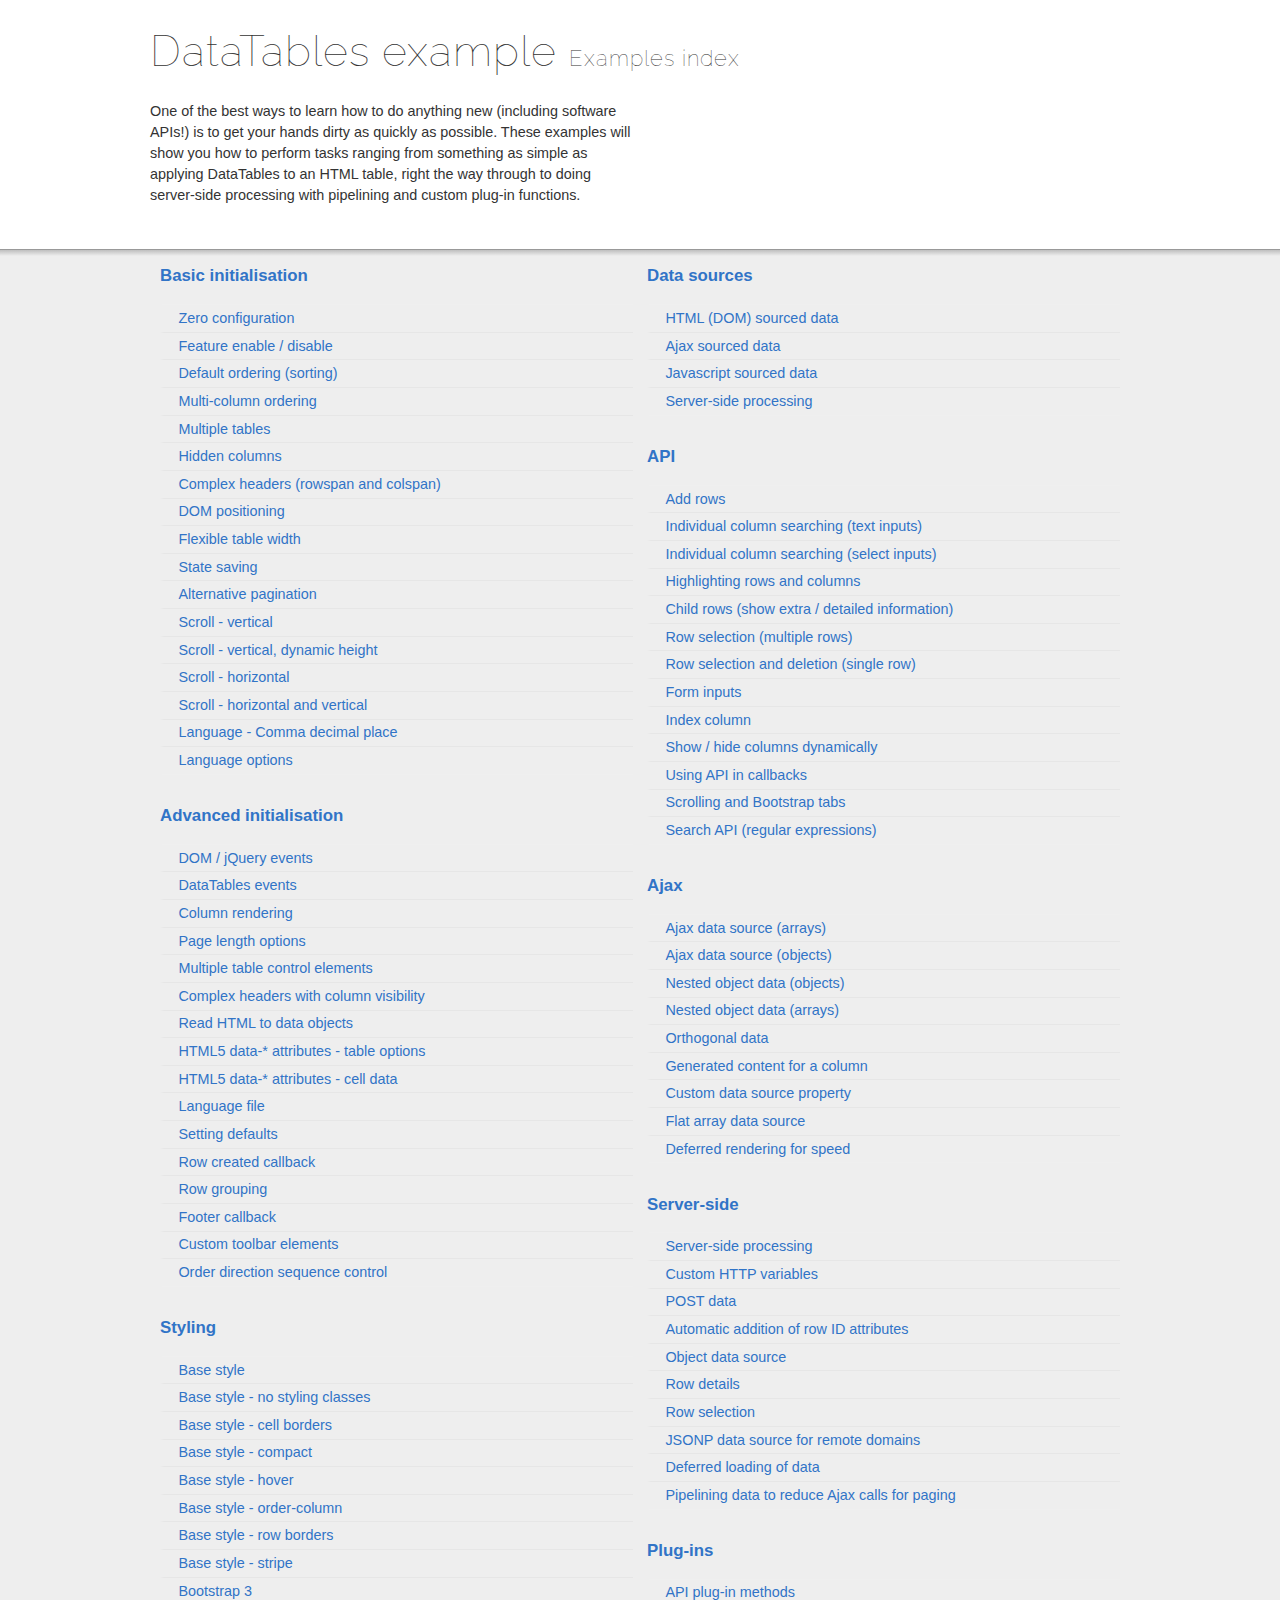
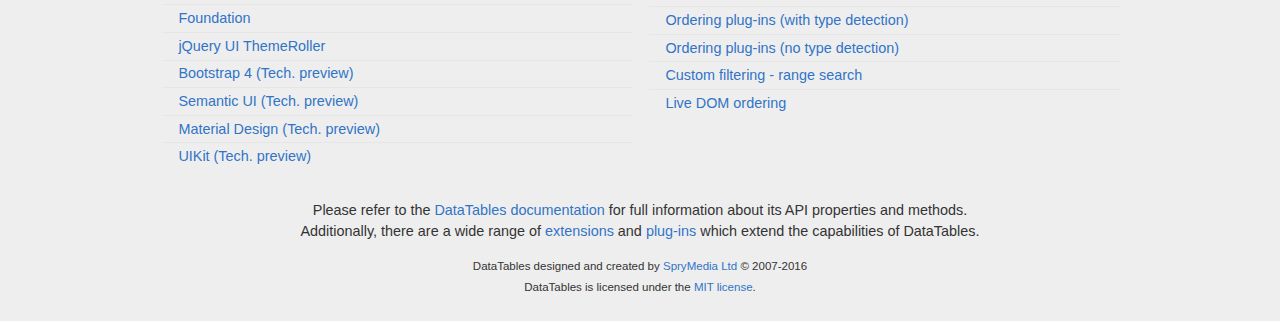
<file: src/main/resources/static/js/datatables/DataTables-1.10.12/examples/index.html>
<!DOCTYPE html>
<html>
<head>
	<meta charset="utf-8">
	<link rel="shortcut icon" type="image/ico" href="http://www.datatables.net/favicon.ico">
	<meta name="viewport" content="initial-scale=1.0, maximum-scale=2.0">
	<link rel="stylesheet" type="text/css" href="./resources/syntax/shCore.css">
	<link rel="stylesheet" type="text/css" href="./resources/demo.css">
	<script type="text/javascript" language="javascript" src="//code.jquery.com/jquery-1.12.3.min.js">
	</script>
	<script type="text/javascript" language="javascript" src="./resources/syntax/shCore.js">
	</script>
	<script type="text/javascript" language="javascript" src="./resources/demo.js">
	</script>
	<title>DataTables examples - Examples index</title>
</head>
<body class="dt-example">
	<div class="container">
		<section>
			<h1>DataTables example <span>Examples index</span></h1>
			<div class="info">
				<p>One of the best ways to learn how to do anything new (including software APIs!) is to get your hands dirty as quickly as possible. These examples will show you
				how to perform tasks ranging from something as simple as applying DataTables to an HTML table, right the way through to doing server-side processing with
				pipelining and custom plug-in functions.</p>
			</div>
		</section>
	</div>
	<section>
		<div class="footer">
			<div class="gradient"></div>
			<div class="liner">
				<div class="toc">
					<div class="toc-group">
						<h3><a href="./basic_init/index.html">Basic initialisation</a></h3>
						<ul class="toc">
							<li>
								<a href="./basic_init/zero_configuration.html">Zero configuration</a>
							</li>
							<li>
								<a href="./basic_init/filter_only.html">Feature enable / disable</a>
							</li>
							<li>
								<a href="./basic_init/table_sorting.html">Default ordering (sorting)</a>
							</li>
							<li>
								<a href="./basic_init/multi_col_sort.html">Multi-column ordering</a>
							</li>
							<li>
								<a href="./basic_init/multiple_tables.html">Multiple tables</a>
							</li>
							<li>
								<a href="./basic_init/hidden_columns.html">Hidden columns</a>
							</li>
							<li>
								<a href="./basic_init/complex_header.html">Complex headers (rowspan and colspan)</a>
							</li>
							<li>
								<a href="./basic_init/dom.html">DOM positioning</a>
							</li>
							<li>
								<a href="./basic_init/flexible_width.html">Flexible table width</a>
							</li>
							<li>
								<a href="./basic_init/state_save.html">State saving</a>
							</li>
							<li>
								<a href="./basic_init/alt_pagination.html">Alternative pagination</a>
							</li>
							<li>
								<a href="./basic_init/scroll_y.html">Scroll - vertical</a>
							</li>
							<li>
								<a href="./basic_init/scroll_y_dynamic.html">Scroll - vertical, dynamic height</a>
							</li>
							<li>
								<a href="./basic_init/scroll_x.html">Scroll - horizontal</a>
							</li>
							<li>
								<a href="./basic_init/scroll_xy.html">Scroll - horizontal and vertical</a>
							</li>
							<li>
								<a href="./basic_init/comma-decimal.html">Language - Comma decimal place</a>
							</li>
							<li>
								<a href="./basic_init/language.html">Language options</a>
							</li>
						</ul>
					</div>
					<div class="toc-group">
						<h3><a href="./advanced_init/index.html">Advanced initialisation</a></h3>
						<ul class="toc">
							<li>
								<a href="./advanced_init/events_live.html">DOM / jQuery events</a>
							</li>
							<li>
								<a href="./advanced_init/dt_events.html">DataTables events</a>
							</li>
							<li>
								<a href="./advanced_init/column_render.html">Column rendering</a>
							</li>
							<li>
								<a href="./advanced_init/length_menu.html">Page length options</a>
							</li>
							<li>
								<a href="./advanced_init/dom_multiple_elements.html">Multiple table control elements</a>
							</li>
							<li>
								<a href="./advanced_init/complex_header.html">Complex headers with column visibility</a>
							</li>
							<li>
								<a href="./advanced_init/object_dom_read.html">Read HTML to data objects</a>
							</li>
							<li>
								<a href="./advanced_init/html5-data-options.html">HTML5 data-* attributes - table options</a>
							</li>
							<li>
								<a href="./advanced_init/html5-data-attributes.html">HTML5 data-* attributes - cell data</a>
							</li>
							<li>
								<a href="./advanced_init/language_file.html">Language file</a>
							</li>
							<li>
								<a href="./advanced_init/defaults.html">Setting defaults</a>
							</li>
							<li>
								<a href="./advanced_init/row_callback.html">Row created callback</a>
							</li>
							<li>
								<a href="./advanced_init/row_grouping.html">Row grouping</a>
							</li>
							<li>
								<a href="./advanced_init/footer_callback.html">Footer callback</a>
							</li>
							<li>
								<a href="./advanced_init/dom_toolbar.html">Custom toolbar elements</a>
							</li>
							<li>
								<a href="./advanced_init/sort_direction_control.html">Order direction sequence control</a>
							</li>
						</ul>
					</div>
					<div class="toc-group">
						<h3><a href="./styling/index.html">Styling</a></h3>
						<ul class="toc">
							<li>
								<a href="./styling/display.html">Base style</a>
							</li>
							<li>
								<a href="./styling/no-classes.html">Base style - no styling classes</a>
							</li>
							<li>
								<a href="./styling/cell-border.html">Base style - cell borders</a>
							</li>
							<li>
								<a href="./styling/compact.html">Base style - compact</a>
							</li>
							<li>
								<a href="./styling/hover.html">Base style - hover</a>
							</li>
							<li>
								<a href="./styling/order-column.html">Base style - order-column</a>
							</li>
							<li>
								<a href="./styling/row-border.html">Base style - row borders</a>
							</li>
							<li>
								<a href="./styling/stripe.html">Base style - stripe</a>
							</li>
							<li>
								<a href="./styling/bootstrap.html">Bootstrap 3</a>
							</li>
							<li>
								<a href="./styling/foundation.html">Foundation</a>
							</li>
							<li>
								<a href="./styling/jqueryUI.html">jQuery UI ThemeRoller</a>
							</li>
							<li>
								<a href="./styling/bootstrap4.html">Bootstrap 4 (Tech. preview)</a>
							</li>
							<li>
								<a href="./styling/semanticui.html">Semantic UI (Tech. preview)</a>
							</li>
							<li>
								<a href="./styling/material.html">Material Design (Tech. preview)</a>
							</li>
							<li>
								<a href="./styling/uikit.html">UIKit (Tech. preview)</a>
							</li>
						</ul>
					</div>
					<div class="toc-group">
						<h3><a href="./data_sources/index.html">Data sources</a></h3>
						<ul class="toc">
							<li>
								<a href="./data_sources/dom.html">HTML (DOM) sourced data</a>
							</li>
							<li>
								<a href="./data_sources/ajax.html">Ajax sourced data</a>
							</li>
							<li>
								<a href="./data_sources/js_array.html">Javascript sourced data</a>
							</li>
							<li>
								<a href="./data_sources/server_side.html">Server-side processing</a>
							</li>
						</ul>
					</div>
					<div class="toc-group">
						<h3><a href="./api/index.html">API</a></h3>
						<ul class="toc">
							<li>
								<a href="./api/add_row.html">Add rows</a>
							</li>
							<li>
								<a href="./api/multi_filter.html">Individual column searching (text inputs)</a>
							</li>
							<li>
								<a href="./api/multi_filter_select.html">Individual column searching (select inputs)</a>
							</li>
							<li>
								<a href="./api/highlight.html">Highlighting rows and columns</a>
							</li>
							<li>
								<a href="./api/row_details.html">Child rows (show extra / detailed information)</a>
							</li>
							<li>
								<a href="./api/select_row.html">Row selection (multiple rows)</a>
							</li>
							<li>
								<a href="./api/select_single_row.html">Row selection and deletion (single row)</a>
							</li>
							<li>
								<a href="./api/form.html">Form inputs</a>
							</li>
							<li>
								<a href="./api/counter_columns.html">Index column</a>
							</li>
							<li>
								<a href="./api/show_hide.html">Show / hide columns dynamically</a>
							</li>
							<li>
								<a href="./api/api_in_init.html">Using API in callbacks</a>
							</li>
							<li>
								<a href="./api/tabs_and_scrolling.html">Scrolling and Bootstrap tabs</a>
							</li>
							<li>
								<a href="./api/regex.html">Search API (regular expressions)</a>
							</li>
						</ul>
					</div>
					<div class="toc-group">
						<h3><a href="./ajax/index.html">Ajax</a></h3>
						<ul class="toc">
							<li>
								<a href="./ajax/simple.html">Ajax data source (arrays)</a>
							</li>
							<li>
								<a href="./ajax/objects.html">Ajax data source (objects)</a>
							</li>
							<li>
								<a href="./ajax/deep.html">Nested object data (objects)</a>
							</li>
							<li>
								<a href="./ajax/objects_subarrays.html">Nested object data (arrays)</a>
							</li>
							<li>
								<a href="./ajax/orthogonal-data.html">Orthogonal data</a>
							</li>
							<li>
								<a href="./ajax/null_data_source.html">Generated content for a column</a>
							</li>
							<li>
								<a href="./ajax/custom_data_property.html">Custom data source property</a>
							</li>
							<li>
								<a href="./ajax/custom_data_flat.html">Flat array data source</a>
							</li>
							<li>
								<a href="./ajax/defer_render.html">Deferred rendering for speed</a>
							</li>
						</ul>
					</div>
					<div class="toc-group">
						<h3><a href="./server_side/index.html">Server-side</a></h3>
						<ul class="toc">
							<li>
								<a href="./server_side/simple.html">Server-side processing</a>
							</li>
							<li>
								<a href="./server_side/custom_vars.html">Custom HTTP variables</a>
							</li>
							<li>
								<a href="./server_side/post.html">POST data</a>
							</li>
							<li>
								<a href="./server_side/ids.html">Automatic addition of row ID attributes</a>
							</li>
							<li>
								<a href="./server_side/object_data.html">Object data source</a>
							</li>
							<li>
								<a href="./server_side/row_details.html">Row details</a>
							</li>
							<li>
								<a href="./server_side/select_rows.html">Row selection</a>
							</li>
							<li>
								<a href="./server_side/jsonp.html">JSONP data source for remote domains</a>
							</li>
							<li>
								<a href="./server_side/defer_loading.html">Deferred loading of data</a>
							</li>
							<li>
								<a href="./server_side/pipeline.html">Pipelining data to reduce Ajax calls for paging</a>
							</li>
						</ul>
					</div>
					<div class="toc-group">
						<h3><a href="./plug-ins/index.html">Plug-ins</a></h3>
						<ul class="toc">
							<li>
								<a href="./plug-ins/api.html">API plug-in methods</a>
							</li>
							<li>
								<a href="./plug-ins/sorting_auto.html">Ordering plug-ins (with type detection)</a>
							</li>
							<li>
								<a href="./plug-ins/sorting_manual.html">Ordering plug-ins (no type detection)</a>
							</li>
							<li>
								<a href="./plug-ins/range_filtering.html">Custom filtering - range search</a>
							</li>
							<li>
								<a href="./plug-ins/dom_sort.html">Live DOM ordering</a>
							</li>
						</ul>
					</div>
				</div>
				<div class="epilogue">
					<p>Please refer to the <a href="http://www.datatables.net">DataTables documentation</a> for full information about its API properties and methods.<br>
					Additionally, there are a wide range of <a href="http://www.datatables.net/extensions">extensions</a> and <a href=
					"http://www.datatables.net/plug-ins">plug-ins</a> which extend the capabilities of DataTables.</p>
					<p class="copyright">DataTables designed and created by <a href="http://www.sprymedia.co.uk">SpryMedia Ltd</a> © 2007-2016<br>
					DataTables is licensed under the <a href="http://www.datatables.net/mit">MIT license</a>.</p>
				</div>
			</div>
		</div>
	</section>
</body>
</html>
</file>
<file: src/main/resources/static/js/jquery-timepicker-master/lib/site.css>
body {
    background: #f0f0f0;
    color: #444;
    font-family: helvetica, arial, sans-serif;
    font-size: 15px;
    line-height: 1.3;
    margin: 0;
    padding: 0;
}

header,
section,
footer {
    padding: 20px;
}

header,
footer {
    background: #d4d4d4;
    color: #666;
    position: relative;
}

header h1 {
    margin: 0;
    padding: 0;
}

header h1 a {
    font-family: Lucida Sans Unicode, Lucida Grande, sans-serif;
    font-size: 60px;
    font-weight: 200;
    text-decoration: none;
}

header p {
    font-size: 23px;
}

#header-links {
    margin: 0;
    padding: 0;
    list-style: none;
    position: absolute;
    right: 20px;
    top: 30px;
    text-align: right;
}

#header-links a {
    color: #888;
}

#header-links a:hover {
    color: #06c;
}

h2 {
    color: #444;
    font-size: 35px;
    font-weight: normal;
    margin: 0;
    line-height: 1.1
}

p {
    margin: 20px 0 0 0;
}

p:first-child {
    margin-top: 0;
}

input {
    font-size: 13px;
    -webkit-border-radius: 3px;
    -moz-border-radius: 5px;
    border-radius: 5px;
    padding: 3px;
    background: #fff;
    border: 1px solid #aac;
}

input.time {
    width: 80px;
}

input.date {
    width: 90px;
}

a {
    color: #06c;
    text-decoration: none;
}

a:hover {
    text-decoration: underline;
}

image {
    border: 0;
}

.body-text {
    width: 700px;
}

#examples article {
    padding-top: 100px;
    clear: both;
}

#examples article:first-child {
    padding-top: 0;
}

#examples .demo {
    width: 450px;
    float: left;
}

#examples .code {
    font-size: 12px;
    margin: 0 0 0 470px;
}

footer {
    font-size: 12px;
}

/**
 * Blackboard theme
 *
 * Adapted from Domenico Carbotta's TextMate theme of the same name
 *
 * @author Domenico Carbotta
 * @author Craig Campbell
 * @version 1.0.2
 */
pre {
    background: #0B1022;
    word-wrap: break-word;
    margin: 0px;
    padding: 0px;
    padding: 10px;
    color: #fff;
    font-size: 14px;
    margin-bottom: 20px;
}

pre, code {
    font-family: 'Monaco', courier, monospace;
}

pre .comment {
    color: #727272;
}

pre .constant {
    color: #D8FA3C;
}

pre .storage {
    color: #FBDE2D;
}

pre .string, pre .comment.docstring {
    color: #61CE3C;
}

pre .string.regexp, pre .support.tag.script, pre .support.tag.style {
    color: #fff;
}

pre .keyword, pre .selector {
    color: #FBDE2D;
}

pre .inherited-class {
    font-style: italic;
}

pre .entity {
    color: #FF6400;
}

pre .support, *[data-language="c"] .function.call {
    color: #8DA6CE;
}

pre .variable.global, pre .variable.class, pre .variable.instance {
    color: #FF6400;
}
</file>
<file: src/main/resources/static/js/datatables/DataTables-1.10.12/examples/resources/syntax/shCore.css>
/**
 * SyntaxHighlighter
 * http://alexgorbatchev.com/SyntaxHighlighter
 *
 * SyntaxHighlighter is donationware. If you are using it, please donate.
 * http://alexgorbatchev.com/SyntaxHighlighter/donate.html
 *
 * @version
 * 3.0.83 (July 02 2010)
 * 
 * @copyright
 * Copyright (C) 2004-2010 Alex Gorbatchev.
 *
 * @license
 * Dual licensed under the MIT and GPL licenses.
 */
.syntaxhighlighter a,
.syntaxhighlighter div,
.syntaxhighlighter code,
.syntaxhighlighter table,
.syntaxhighlighter table td,
.syntaxhighlighter table tr,
.syntaxhighlighter table tbody,
.syntaxhighlighter table thead,
.syntaxhighlighter table caption,
.syntaxhighlighter textarea {
  -moz-border-radius: 0 0 0 0 !important;
  -webkit-border-radius: 0 0 0 0 !important;
  background: none !important;
  border: 0 !important;
  bottom: auto !important;
  float: none !important;
  height: auto !important;
  left: auto !important;
  line-height: 1.1em !important;
  margin: 0 !important;
  outline: 0 !important;
  overflow: visible !important;
  padding: 0 !important;
  position: static !important;
  right: auto !important;
  text-align: left !important;
  top: auto !important;
  vertical-align: baseline !important;
  width: auto !important;
  box-sizing: content-box !important;
  font-family: "Source Code Pro","Consolas","Monaco","Bitstream Vera Sans Mono","Courier New",Courier,monospace !important;
  font-weight: normal !important;
  font-style: normal !important;
  font-size: 1em !important;
  min-height: inherit !important;
  min-height: auto !important;
  white-space: nowrap;
}

.syntaxhighlighter {
  width: 100% !important;
  margin: 1em 0 1em 0 !important;
  position: relative !important;
  overflow: auto !important;
  font-size: 1em !important;
  clear: both;

  box-shadow: inset 0 0 3px #555;
  padding: 5px 3px;
  background: #f8f8f8 !important;
  box-sizing: border-box;
}
.syntaxhighlighter.source {
  overflow: hidden !important;
}
.syntaxhighlighter .bold {
  font-weight: bold !important;
}
.syntaxhighlighter .italic {
  font-style: italic !important;
}
.syntaxhighlighter .line {
  white-space: nowrap !important;
}
.syntaxhighlighter table {
  width: 100% !important;
}
.syntaxhighlighter table caption {
  text-align: left !important;
  padding: .5em 0 0.5em 1em !important;
}
.syntaxhighlighter table td.code {
  width: 100% !important;
}
.syntaxhighlighter table td.code .container {
  position: relative !important;
}
.syntaxhighlighter table td.code .container textarea {
  box-sizing: border-box !important;
  position: absolute !important;
  left: 0 !important;
  top: 0 !important;
  width: 100% !important;
  height: 100% !important;
  border: none !important;
  background: white !important;
  padding-left: 1em !important;
  overflow: hidden !important;
  white-space: pre !important;
}
.syntaxhighlighter table td.gutter .line {
  text-align: right !important;
  padding: 2px 0.5em 2px 1em !important;
}
.syntaxhighlighter table td.code .line {
  padding: 2px 1em !important;
}
.syntaxhighlighter.nogutter td.code .container textarea, .syntaxhighlighter.nogutter td.code .line {
  padding-left: 0em !important;
}
.syntaxhighlighter.show {
  display: block !important;
}
.syntaxhighlighter.collapsed table {
  display: none !important;
}
.syntaxhighlighter.collapsed .toolbar {
  padding: 0.1em 0.8em 0em 0.8em !important;
  font-size: 1em !important;
  position: static !important;
  width: auto !important;
  height: auto !important;
}
.syntaxhighlighter.collapsed .toolbar span {
  display: inline !important;
  margin-right: 1em !important;
}
.syntaxhighlighter.collapsed .toolbar span a {
  padding: 0 !important;
  display: none !important;
}
.syntaxhighlighter.collapsed .toolbar span a.expandSource {
  display: inline !important;
}
.syntaxhighlighter .toolbar {
  position: absolute !important;
  right: 10px !important;
  top: 0 !important;
  font-size: 10px !important;
  z-index: 7 !important;
}
.syntaxhighlighter .toolbar span.title {
  display: inline !important;
}
.syntaxhighlighter .toolbar a {
  display: block !important;
  text-align: center !important;
  text-decoration: none !important;
  padding-top: 1px !important;
}
.syntaxhighlighter .toolbar a.expandSource {
  display: none !important;
}
.syntaxhighlighter.ie {
  font-size: .9em !important;
  padding: 1px 0 1px 0 !important;
}
.syntaxhighlighter.ie .toolbar {
  line-height: 8px !important;
}
.syntaxhighlighter.ie .toolbar a {
  padding-top: 0px !important;
}
.syntaxhighlighter.printing .line.alt1 .content,
.syntaxhighlighter.printing .line.alt2 .content,
.syntaxhighlighter.printing .line.highlighted .number,
.syntaxhighlighter.printing .line.highlighted.alt1 .content,
.syntaxhighlighter.printing .line.highlighted.alt2 .content {
  background: none !important;
}
.syntaxhighlighter.printing .line .number {
  color: #bbbbbb !important;
}
.syntaxhighlighter.printing .line .content {
  color: black !important;
}
.syntaxhighlighter.printing .toolbar {
  display: none !important;
}
.syntaxhighlighter.printing a {
  text-decoration: none !important;
}
.syntaxhighlighter.printing .plain, .syntaxhighlighter.printing .plain a {
  color: black !important;
}
.syntaxhighlighter.printing .comments, .syntaxhighlighter.printing .comments a {
  color: #008200 !important;
}
.syntaxhighlighter.printing .string, .syntaxhighlighter.printing .string a {
  color: blue !important;
}
.syntaxhighlighter.printing .keyword {
  color: #006699 !important;
  font-weight: bold !important;
}
.syntaxhighlighter.printing .preprocessor {
  color: gray !important;
}
.syntaxhighlighter.printing .variable {
  color: #aa7700 !important;
}
.syntaxhighlighter.printing .value {
  color: #009900 !important;
}
.syntaxhighlighter.printing .functions {
  color: #ff1493 !important;
}
.syntaxhighlighter.printing .constants {
  color: #0066cc !important;
}
.syntaxhighlighter.printing .script {
  font-weight: bold !important;
}
.syntaxhighlighter.printing .color1, .syntaxhighlighter.printing .color1 a {
  color: gray !important;
}
.syntaxhighlighter.printing .color2, .syntaxhighlighter.printing .color2 a {
  color: #ff1493 !important;
}
.syntaxhighlighter.printing .color3, .syntaxhighlighter.printing .color3 a {
  color: red !important;
}
.syntaxhighlighter.printing .break, .syntaxhighlighter.printing .break a {
  color: black !important;
}



/**
 * SyntaxHighlighter
 * http://alexgorbatchev.com/SyntaxHighlighter
 *
 * SyntaxHighlighter is donationware. If you are using it, please donate.
 * http://alexgorbatchev.com/SyntaxHighlighter/donate.html
 *
 * @version
 * 3.0.83 (July 02 2010)
 * 
 * @copyright
 * Copyright (C) 2004-2010 Alex Gorbatchev.
 *
 * @license
 * Dual licensed under the MIT and GPL licenses.
 */
.syntaxhighlighter {
  font-size: 13px !important;
  overflow: visible !important;
}
.syntaxhighlighter .line.alt1 {
  background-color: white !important;
}
.syntaxhighlighter .line.alt2 {
  background-color: #F8F8F8 !important;
}
.syntaxhighlighter .line.highlighted.alt1, .syntaxhighlighter .line.highlighted.alt2 {
  background-color: #e0e0e0 !important;
}
.syntaxhighlighter .line.highlighted.number {
  color: black !important;
}
.syntaxhighlighter table caption {
  color: black !important;
}
.syntaxhighlighter .gutter {
}
.syntaxhighlighter .gutter div {
  color: #5C5C5C !important;
}
.syntaxhighlighter .gutter .line.alt1, .syntaxhighlighter  .gutter .line.alt2 {
  background-color: transparent !important;
}
.odd .syntaxhighlighter .gutter .line.alt1, .odd .syntaxhighlighter  .gutter .line.alt2 {
  background-color: #F2F2F2 !important;
}
.syntaxhighlighter .gutter .line {
  border-right: 3px solid #4E6CA3 !important;
}
.syntaxhighlighter .gutter .line.highlighted {
  background-color: #4E6CA3 !important;
  color: white !important;
}
.syntaxhighlighter.printing .line .content {
  border: none !important;
}
.syntaxhighlighter.collapsed {
  overflow: visible !important;
}
.syntaxhighlighter.collapsed .toolbar {
  color: blue !important;
  background: white !important;
  border: 1px solid #4E6CA3 !important;
}
.syntaxhighlighter.collapsed .toolbar a {
  color: blue !important;
}
.syntaxhighlighter.collapsed .toolbar a:hover {
  color: red !important;
}
.syntaxhighlighter .toolbar {
  color: white !important;
  border: none !important;
}
.syntaxhighlighter .toolbar a {
  font: 100%/1.45em "Lucida Grande", Verdana, Arial, Helvetica, sans-serif !important;
  color: white !important;
  background: #4E6CA3 !important;
  float: right !important;
  padding: 2px 5px !important;
  clear: both;
}
.syntaxhighlighter .toolbar a:hover {
  color: #b7c5df !important;
  background: #39568b !important;
}
.syntaxhighlighter .plain, .syntaxhighlighter .plain a {
  color: black !important;
}
.syntaxhighlighter .comments, .syntaxhighlighter .comments a {
  color: #008200 !important;
}
.syntaxhighlighter .string, .syntaxhighlighter .string a {
  color: blue !important;
}
.syntaxhighlighter .keyword {
  color: #006699 !important;
}
.syntaxhighlighter .preprocessor {
  color: gray !important;
}
.syntaxhighlighter .variable {
  color: #aa7700 !important;
}
.syntaxhighlighter .value {
  color: #009900 !important;
}
.syntaxhighlighter .functions {
  color: #ff1493 !important;
}
.syntaxhighlighter .constants {
  color: #0066cc !important;
}
.syntaxhighlighter .script {
  font-weight: bold !important;
  color: #006699 !important;
  background-color: none !important;
}
.syntaxhighlighter .color1, .syntaxhighlighter .color1 a {
  color: gray !important;
}
.syntaxhighlighter .color2, .syntaxhighlighter .color2 a {
  color: #ff1493 !important;
}
.syntaxhighlighter .color3, .syntaxhighlighter .color3 a {
  color: red !important;
}

.syntaxhighlighter .keyword {
  font-weight: bold !important;
}

.datatables_ref:hover {
	text-decoration: underline;
	cursor: pointer;
	*cursor: hand;
}

.syntaxhighlighter .dtapi {
	color: #069;
}

.syntaxhighlighter .dtapi:hover {
	text-decoration: underline;
	cursor: pointer;
	*cursor: hand;
}

.syntaxhighlighter table {
  table-layout: fixed !important;
}

.syntaxhighlighter table td.gutter {
  width: 46px !important; /* enough for three digits */
}

.syntaxhighlighter table td.code {
  width: auto !important;
  overflow: auto !important;
}
</file>
<file: src/main/resources/static/js/datatables/DataTables-1.10.12/examples/resources/demo.css>
@import url(http://fonts.googleapis.com/css?family=Raleway:100);

body {
	font: 90%/1.45em "Helvetica Neue", HelveticaNeue, Arial, Helvetica, sans-serif;
	margin: 0;
	padding: 0;
	color: #333;
	background-color: #fff;
}

body.dt-example-bootstrap {
	font-family: "Helvetica Neue",Helvetica,Arial,sans-serif;
	font-size: 14px;
	line-height: 1.42857143;
}

div.container {
	max-width: 980px;
	margin: 0 auto;
}

h1 {
	font-family: 'HelveticaNeue-UltraLight', 'Helvetica Neue UltraLight', 'Raleway', 'Helvetica Neue', Arial, Helvetica, sans-serif;
    font-weight: 100;
    letter-spacing: 1px;
	font-size: 3em;
	line-height: 1em;
}

h1 span {
	font-size: 0.5em;
	line-height: 1em;
}

a {
	cursor: pointer;
	color: #3174c7;
	text-decoration: none;
}

p > a:hover {
	text-decoration: underline;
}

div.toc ul {
	color: #4E6CA3;
	list-style-type: none;
	padding-left: 0;
}

div.toc li {
	padding: 0.2em 1em;
	border-left: 4px solid transparent;
	border-bottom: 1px solid #e6e6e6;
}

div.toc li.active {
	border-left: 4px solid #458ae0;
}


div.toc li:first-child {
	border-top: 1px solid #efefef;
}

div.toc li:last-child {
	border-bottom: 1px solid #efefef;
}


div.epilogue {
	text-align: center;
}

p.copyright {
	font-size: 0.8em;
	padding-bottom: 2em;
	margin-bottom: 0;
}

.clear {
	clear: both;
	height: 0;
}


div.info {
	margin-bottom: 2em;

	-webkit-column-count: 2;
	   -moz-column-count: 2;
	    -ms-column-count: 2;
	     -o-column-count: 2;
	column-count: 2;


	-webkit-column-rule: 1px solid #F3F3F3;
	   -moz-column-rule: 1px solid #F3F3F3;
	    -ms-column-rule: 1px solid #F3F3F3;
	     -o-column-rule: 1px solid #F3F3F3;
	column-rule: 1px solid #F3F3F3;
}

div.info > * {
	-webkit-column-break-inside: avoid;
	break-inside: avoid;
}

div.info li {
	margin-top: 0.75em;
}

div.info p:first-child {
	margin-top: 0;
}

div.footer {
	position: relative;
	margin-top: 3em;
	border-top: 1px solid #999;
	background-color: #eee;
}

div.footer > div.liner {
	max-width: 960px;
	margin: 0 auto;
}

div.footer > div.gradient {
	position: absolute;
	top: 0;
	left: 0;
	width: 100%;
	height: 6px;

	background: -moz-linear-gradient(top, rgba(0,0,0,0.2) 0%, rgba(0,0,0,0) 100%); /* FF3.6+ */
	background: -webkit-gradient(linear, left top, left bottom, color-stop(0%,rgba(0,0,0,0.2)), color-stop(100%,rgba(0,0,0,0))); /* Chrome,Safari4+ */
	background: -webkit-linear-gradient(top, rgba(0,0,0,0.2) 0%,rgba(0,0,0,0) 100%); /* Chrome10+,Safari5.1+ */
	background: -o-linear-gradient(top, rgba(0,0,0,0.2) 0%,rgba(0,0,0,0) 100%); /* Opera 11.10+ */
	background: -ms-linear-gradient(top, rgba(0,0,0,0.2) 0%,rgba(0,0,0,0) 100%); /* IE10+ */
	background: linear-gradient(to bottom, rgba(0,0,0,0.2) 0%,rgba(0,0,0,0) 100%); /* W3C */
	filter: progid:DXImageTransform.Microsoft.gradient( startColorstr='#a6000000', endColorstr='#00000000',GradientType=0 ); /* IE6-9 */
}

div.toc {
	-webkit-column-count: 2;
	   -moz-column-count: 2;
	    -ms-column-count: 2;
	     -o-column-count: 2;
	column-count: 2;
}

div.toc-group {
	display: inline-block;
	width: 100%;
}

div.box {
	overflow: auto;
	height: 8em;
	padding: 1em;
	color: #444;
	background-color: #fcfcfc;
	border: 1px solid #e0e0e0;
	margin-bottom: 2em;
}


code {
	font-family: "Source Code Pro", Consolas, Menlo, Monaco, "Courier New", monospace;
	padding: 1px 4px;
	font-size: 0.8em;

	color: #444;
	background-color: #fcfcfc;

	border: 1px solid #e0e0e0;
	-webkit-border-radius: 3px;
	   -moz-border-radius: 3px;
	        border-radius: 3px;
}

code:after {
	display: inline-block;
	border-left: 1px solid rgba( 0, 0, 0, 0.2 );
	margin-left: 4px;
	padding-left: 4px;
	opacity: 0.5;
}

a code {
	text-decoration: underline;
}

code.option {
	color: #D14; /* red */
	background-color: #fcf6f8;
	border: 1px solid #f7d6df;
	white-space: nowrap;
}
code.option:after { content: 'Option'; }

code.path {
	color: #095c05; /* dark green */
	background-color: #eef7ed;
	border: 1px solid #8ccb89;
	white-space: nowrap;
}
code.path:after { content: 'Path'; }

code.tag {
	color: #c29f00; /* yellow */
	background-color: #fff9d7;
	border: 1px solid #ffe700;
	white-space: nowrap;
}
code.tag:after { content: 'Tag'; }

code.api {
	color: #0c199c; /* dark blue */
	background-color: #f4f5fc;
	border: 1px solid #c6cbe9;
	white-space: nowrap;
}
code.api:after { content: 'API'; }

code.type {
	color: #d119cf; /* pink */
	background-color: #faebfa;
	border: 1px solid #f3aef2;
	white-space: nowrap;
}
code.type:after { content: 'Type'; }

code.event {
	color: #2a839e; /* deep aqua */
	background-color: #f5fafb;
	border: 1px solid #a8ddec;
	white-space: nowrap;
}
code.event:after { content: 'Event'; }

code.string {
	color: #c05f1d; /* brown */
	background-color: #f5eee9;
	border: 1px solid #dfc4b2;
	white-space: nowrap;
}
code.string:after { content: 'String'; }

code.field {
	color: #ad1ee8; /* purple */
	background-color: #f9f1fc;
	border: 1px solid #ebc9f7;
	white-space: nowrap;
}
code.field:after { content: 'Field'; }

code.button {
	color: #464e50; /* grey */
	background-color: #f2f7f9;
	border: 1px solid #b8c3c5;
	white-space: nowrap;
}
code.button:after { content: 'Button'; }

code.multiline {
	display: inline-block;
	width: 95%;
}

div.syntaxhighlighter code:after {
	display: none;
}


ul.tabs {
	position: relative;
	top: 1px;
	height: 40px;
	margin: 20px 20px 0 0;
}


ul.tabs li {
	display: block;
	float: left;
	padding: 0 15px;
	height: 40px;
	font-size: 1.2em;
	margin: 0 5px;
	cursor: pointer;
	line-height: 40px;
	color: #121e32;
	border: 1px solid white;
	border-bottom: none;
	margin-top: -1px;
}

ul.tabs li.active {
	border: 1px solid #ccc;
	border-bottom: 1px solid white;
	margin-top: 0;
	border-top-left-radius: 5px;
	border-top-right-radius: 5px;
}

ul.tabs li:hover {
	background-color: #fafafa;
}

ul.tabs li.active:hover {
	background-color: white;
}

div.tabs {
	clear: both;
	margin-top: -1px;
}

div.tabs>div {
	padding: 15px;
	border: 1px solid #ccc;
	display: none;
	border-radius: 5px;
	box-shadow: 2px 2px 2px #bbb;
}

div.tabs>div h1 {
	border-bottom: none;
	margin-top: 1em;
}

div.tabs > div > p:first-child {
	margin-top: 0;
}

div.column_half {
	float: left;
	width: 49%;
	padding-right: 1%;
}


@media only screen and (max-width : 979px) {
	div.container,
	div.footer {
		padding: 0 1em;
	}
}

@media
	screen and (max-width : 767px),
	screen and (max-width : 768px) and (orientation: portrait) {
	div.info {
		-webkit-column-count: 1;
		   -moz-column-count: 1;
		    -ms-column-count: 1;
		     -o-column-count: 1;
		column-count: 1;
	}

	div.toc {
		-webkit-column-count: 1;
		   -moz-column-count: 1;
		    -ms-column-count: 1;
		     -o-column-count: 1;
		column-count: 1;
	}

	h1 span {
		display: block;
	}
}
</file>
